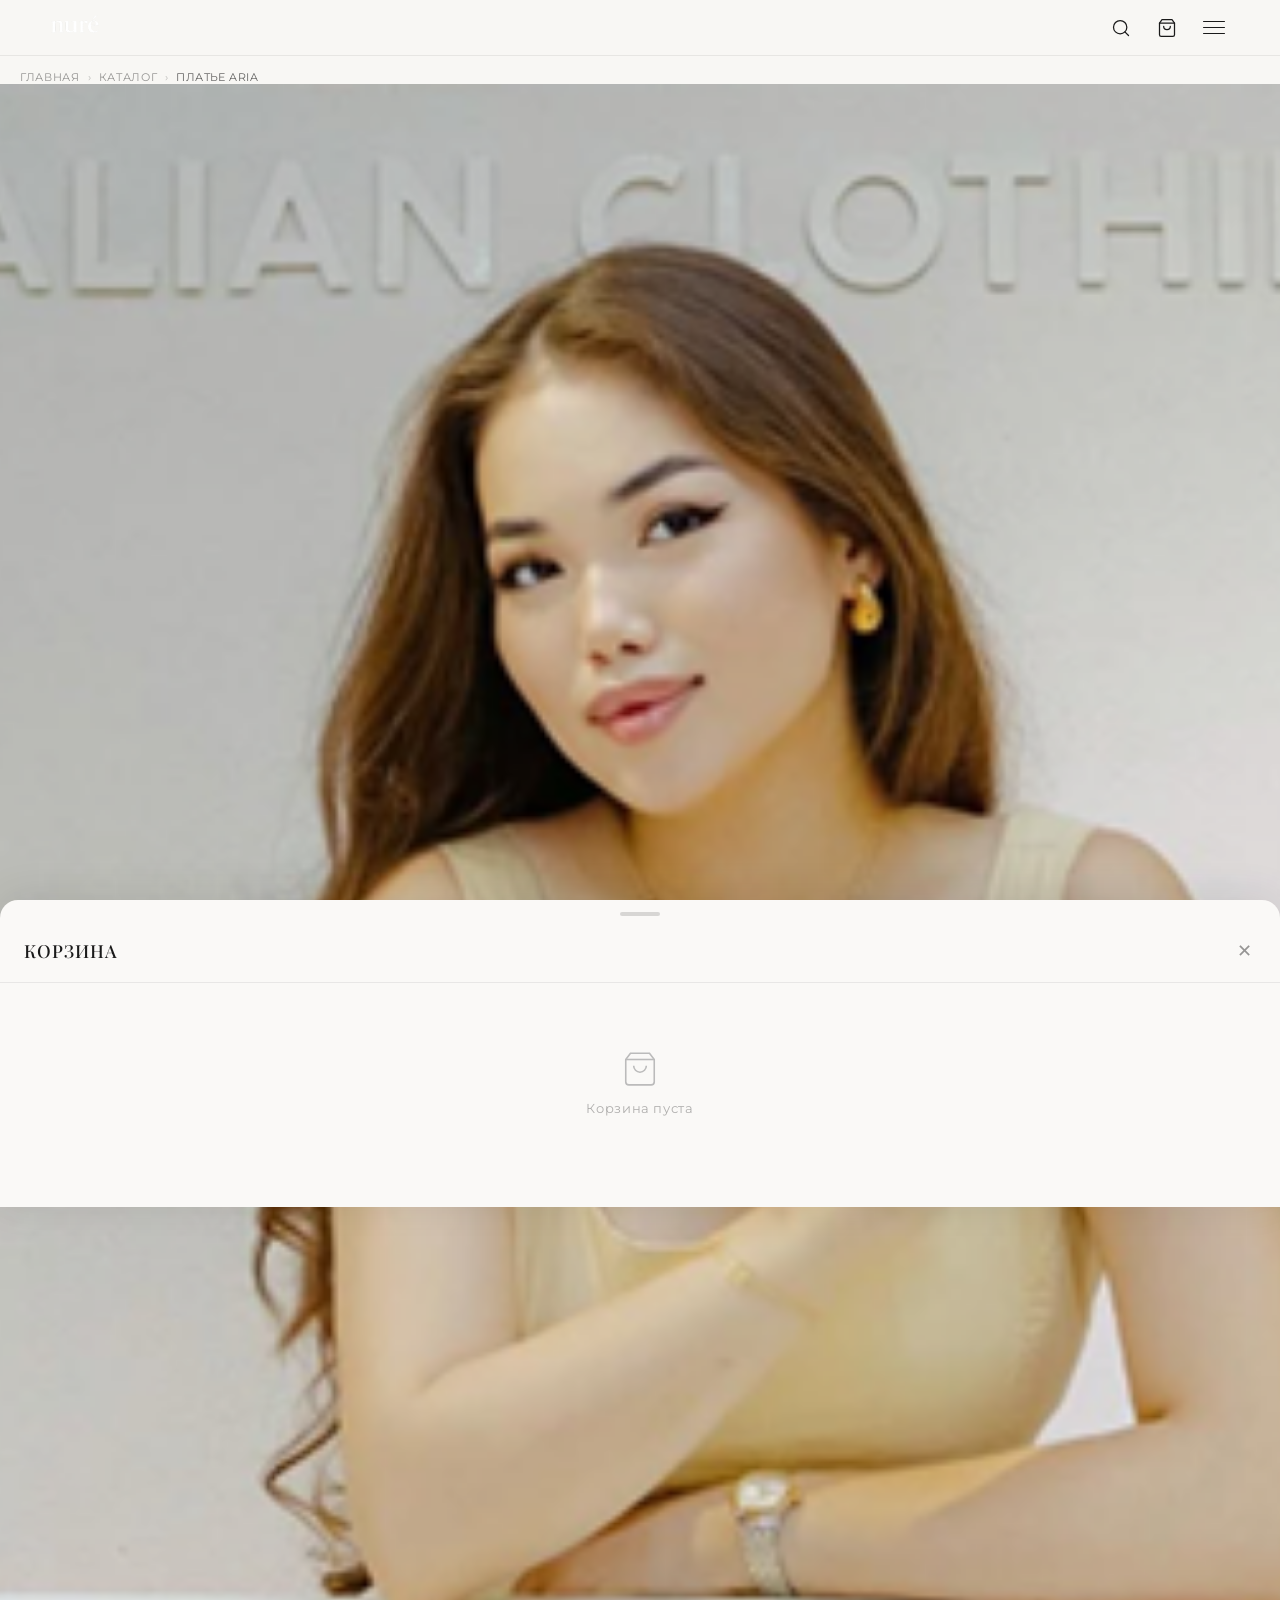
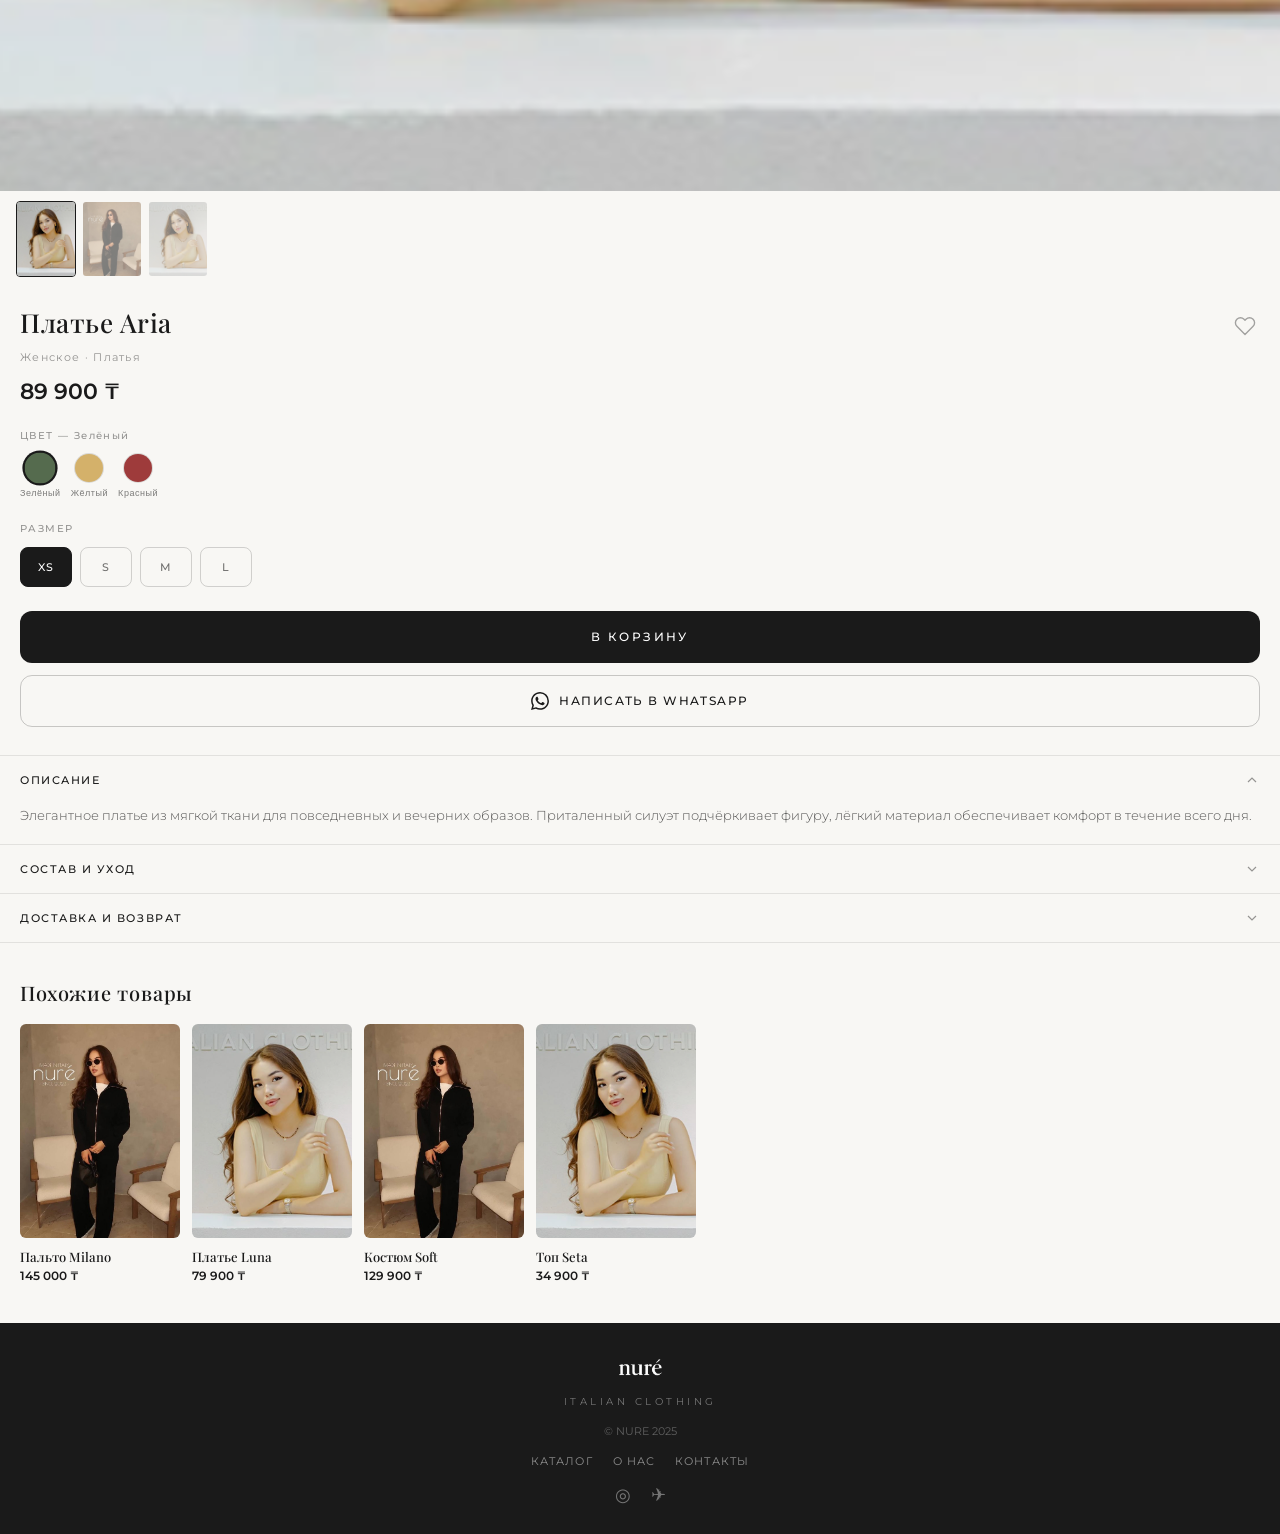
<file: product/aria/index.html>
<!DOCTYPE html>
<html lang="ru">
<head>
    <meta charset="UTF-8">
    <meta name="viewport" content="width=device-width, initial-scale=1.0">
    <title>NURE — Платье Aria</title>
    <link rel="preconnect" href="https://fonts.googleapis.com">
    <link rel="preconnect" href="https://fonts.gstatic.com" crossorigin>
    <link href="https://fonts.googleapis.com/css2?family=Playfair+Display:ital,wght@0,400;0,500;0,600;1,400&family=Montserrat:wght@300;400;500;600&display=swap" rel="stylesheet">
    <style>
* { box-sizing: border-box; margin: 0; padding: 0; }
body { font-family: 'Montserrat', sans-serif; background: #f8f7f4; color: #1a1a1a; overflow-x: hidden; }
a { text-decoration: none; color: inherit; }

/* ─── NAV BACKDROP ─── */
.nav-backdrop { position: fixed; inset: 0; background: rgba(0,0,0,0); z-index: 190; pointer-events: none; transition: background 0.4s cubic-bezier(0.77,0,0.175,1); }
.nav-backdrop.active { background: rgba(0,0,0,0.35); pointer-events: auto; }

/* ─── NAV OVERLAY ─── */
.nav-overlay { position: fixed; top: 0; right: 0; width: 90vw; height: 100vh; background: #f8f7f4; z-index: 200; display: flex; flex-direction: column; transform: translateX(100%); transition: transform 0.4s cubic-bezier(0.77,0,0.175,1); overflow-y: auto; }
.nav-overlay.active { transform: translateX(0); }
.nav-header { display: flex; justify-content: space-between; align-items: center; height: 56px; width: 87%; margin: 0 auto; flex-shrink: 0; border-bottom: 1px solid rgba(0,0,0,0.09); }
.nav-logo { width: 52px; }
.nav-close { background: none; border: none; color: #1a1a1a; font-size: 20px; cursor: pointer; font-family: 'Montserrat', sans-serif; font-weight: 300; line-height: 1; }
.nav-links { display: flex; flex-direction: column; gap: 28px; margin-top: 32px; padding: 0 24px; }
.nav-links a { color: #1a1a1a; text-decoration: none; font-family: 'Playfair Display', serif; font-size: 20px; font-weight: 400; letter-spacing: 0.04em; }
.nav-links a.active { border-bottom: 1.5px solid #1a1a1a; padding-bottom: 2px; display: inline-block; }
.nav-benefits { margin-top: 28px; border-top: 1px solid rgba(0,0,0,0.08); padding: 20px 24px 0; }
.nav-benefits__title { font-family: 'Playfair Display', serif; font-size: 11px; font-weight: 600; letter-spacing: 0.14em; color: rgba(0,0,0,0.35); margin-bottom: 16px; }
.nav-benefit-item { display: flex; gap: 14px; align-items: center; border-bottom: 1px solid rgba(0,0,0,0.06); padding: 14px 0; }
.nav-benefit-item:last-child { border-bottom: none; }
.nav-benefit-icon { font-size: 16px; color: rgba(0,0,0,0.3); min-width: 20px; }
.nav-benefit-name { font-size: 10px; font-weight: 500; letter-spacing: 0.1em; margin-bottom: 3px; color: #1a1a1a; }
.nav-benefit-desc { font-size: 10px; font-weight: 300; color: rgba(0,0,0,0.45); line-height: 1.5; }
.nav-socials { display: flex; flex-direction: column; gap: 16px; margin-top: auto; margin-bottom: 32px; padding: 0 24px; }
.nav-socials a { color: rgba(0,0,0,0.45); text-decoration: none; font-size: 13px; display: flex; align-items: center; gap: 10px; }
.social-icon { font-size: 14px; }

/* ─── HEADER ─── */
.header { position: sticky; top: 0; width: 100%; height: 56px; background: #f8f7f4; border-bottom: 1px solid rgba(0,0,0,0.07); z-index: 100; display: flex; justify-content: center; }
.header-inner { width: 92%; height: 100%; display: flex; justify-content: space-between; align-items: center; }
.header-logo img { height: 22px; width: auto; }
.header-icons { display: flex; align-items: center; gap: 18px; }
.icon-btn { background: none; border: none; cursor: pointer; color: #1a1a1a; padding: 4px; position: relative; display: flex; align-items: center; }
.icon-btn svg { width: 20px; height: 20px; display: block; }
.badge { position: absolute; top: -4px; right: -6px; width: 16px; height: 16px; background: #1a1a1a; color: white; border-radius: 50%; font-size: 8px; font-weight: 600; display: flex; align-items: center; justify-content: center; line-height: 1; }
.burger { background: none; border: none; cursor: pointer; display: flex; flex-direction: column; gap: 4.5px; padding: 4px; }
.burger span { display: block; width: 22px; height: 1.5px; background: #1a1a1a; border-radius: 2px; }

/* ─── BREADCRUMB ─── */
.breadcrumb { padding: 14px 20px 0; display: flex; align-items: center; gap: 8px; }
.breadcrumb a { font-size: 11px; color: rgba(0,0,0,0.4); letter-spacing: 0.06em; }
.breadcrumb span { font-size: 11px; color: rgba(0,0,0,0.25); }
.breadcrumb p { font-size: 11px; color: rgba(0,0,0,0.6); letter-spacing: 0.04em; }

/* ─── ГАЛЕРЕЯ ─── */
.gallery { position: relative; overflow: hidden; background: #ede9e3; }
.gallery__main { width: 100%; aspect-ratio: 3/4; object-fit: cover; display: block; transition: opacity 0.3s; }
.gallery__thumbs { display: flex; gap: 6px; padding: 10px 16px; overflow-x: auto; scrollbar-width: none; }
.gallery__thumbs::-webkit-scrollbar { display: none; }
.gallery__thumb { width: 60px; height: 76px; object-fit: cover; border-radius: 4px; cursor: pointer; opacity: 0.5; transition: opacity 0.2s; flex-shrink: 0; border: 1.5px solid transparent; }
.gallery__thumb.active { opacity: 1; border-color: #1a1a1a; }

/* ─── PRODUCT INFO ─── */
.product-info { padding: 20px 20px 0; }
.product-info__top { display: flex; justify-content: space-between; align-items: flex-start; margin-bottom: 6px; }
.product-info__name { font-family: 'Playfair Display', serif; font-size: 26px; font-weight: 500; letter-spacing: 0.02em; line-height: 1.2; color: #1a1a1a; }
.wish-toggle { background: none; border: none; cursor: pointer; padding: 4px; color: rgba(0,0,0,0.35); flex-shrink: 0; margin-top: 4px; }
.wish-toggle svg { width: 22px; height: 22px; }
.wish-toggle.active svg { fill: #1a1a1a; stroke: #1a1a1a; }
.product-info__cat { font-size: 11px; font-weight: 400; color: rgba(0,0,0,0.4); letter-spacing: 0.12em; margin-bottom: 14px; }
.product-info__price { font-size: 22px; font-weight: 600; color: #1a1a1a; margin-bottom: 24px; }

/* ─── ЦВЕТА ─── */
.section-label { font-size: 10px; font-weight: 500; letter-spacing: 0.14em; color: rgba(0,0,0,0.4); margin-bottom: 12px; }
.color-section { margin-bottom: 24px; }
.color-row { display: flex; gap: 10px; }
.color-btn { display: flex; flex-direction: column; align-items: center; gap: 6px; cursor: pointer; background: none; border: none; padding: 0; }
.color-circle { width: 28px; height: 28px; border-radius: 50%; border: 2px solid transparent; box-shadow: 0 0 0 1px rgba(0,0,0,0.12); transition: box-shadow 0.2s, transform 0.2s; }
.color-btn.active .color-circle { box-shadow: 0 0 0 2px #1a1a1a; transform: scale(1.1); }
.color-btn span { font-size: 9px; letter-spacing: 0.06em; color: rgba(0,0,0,0.5); }

/* ─── РАЗМЕРЫ ─── */
.size-section { margin-bottom: 24px; }
.size-row { display: flex; gap: 8px; flex-wrap: wrap; }
.size-btn { height: 40px; min-width: 52px; border: 1.5px solid rgba(0,0,0,0.16); background: none; color: rgba(0,0,0,0.55); font-family: 'Montserrat', sans-serif; font-size: 11px; font-weight: 500; letter-spacing: 0.08em; border-radius: 8px; cursor: pointer; padding: 0 14px; transition: all 0.15s; }
.size-btn.active { background: #1a1a1a; color: white; border-color: #1a1a1a; }
.size-btn:disabled { opacity: 0.3; cursor: not-allowed; }

/* ─── КНОПКИ ДЕЙСТВИЙ ─── */
.action-buttons { display: flex; flex-direction: column; gap: 12px; margin-bottom: 28px; }
.btn-cart { width: 100%; height: 52px; background: #1a1a1a; color: white; border: none; border-radius: 12px; font-family: 'Montserrat', sans-serif; font-size: 12px; font-weight: 500; letter-spacing: 0.2em; cursor: pointer; transition: background 0.2s; }
.btn-cart:active { background: #333; }
.btn-whatsapp { width: 100%; height: 52px; background: none; color: #1a1a1a; border: 1.5px solid rgba(0,0,0,0.2); border-radius: 12px; font-family: 'Montserrat', sans-serif; font-size: 12px; font-weight: 500; letter-spacing: 0.12em; cursor: pointer; display: flex; align-items: center; justify-content: center; gap: 10px; }
.btn-whatsapp svg { width: 18px; height: 18px; }

/* ─── АККОРДЕОН ─── */
.accordion { border-top: 1px solid rgba(0,0,0,0.09); margin: 0 -20px; }
.accordion-item { border-bottom: 1px solid rgba(0,0,0,0.09); }
.accordion-head { display: flex; justify-content: space-between; align-items: center; padding: 16px 20px; cursor: pointer; }
.accordion-head p { font-size: 11px; font-weight: 500; letter-spacing: 0.14em; color: #1a1a1a; }
.accordion-head svg { width: 16px; height: 16px; color: rgba(0,0,0,0.4); transition: transform 0.3s; flex-shrink: 0; }
.accordion-item.open .accordion-head svg { transform: rotate(180deg); }
.accordion-body { max-height: 0; overflow: hidden; transition: max-height 0.35s ease; }
.accordion-item.open .accordion-body { max-height: 300px; }
.accordion-body p { padding: 0 20px 18px; font-size: 13px; font-weight: 300; color: rgba(0,0,0,0.65); line-height: 1.75; }

/* ─── ПОХОЖИЕ ТОВАРЫ ─── */
.related { padding: 36px 0 40px; }
.related__title { font-family: 'Playfair Display', serif; font-size: 20px; font-weight: 500; letter-spacing: 0.04em; color: #1a1a1a; padding: 0 20px; margin-bottom: 18px; }
.related-scroll { overflow-x: auto; scrollbar-width: none; padding: 0 20px; }
.related-scroll::-webkit-scrollbar { display: none; }
.related-track { display: flex; gap: 12px; width: max-content; }
.related-card { width: 160px; flex-shrink: 0; cursor: pointer; }
.related-card__img { width: 100%; aspect-ratio: 3/4; object-fit: cover; border-radius: 6px; background: #ede9e3; display: block; margin-bottom: 10px; }
.related-card__name { font-family: 'Playfair Display', serif; font-size: 13px; font-weight: 500; color: #1a1a1a; margin-bottom: 3px; }
.related-card__price { font-size: 12px; font-weight: 600; color: #1a1a1a; }

/* ─── ДРАВЕР КОРЗИНА ─── */
.cart-backdrop { position: fixed; inset: 0; background: rgba(0,0,0,0); z-index: 190; pointer-events: none; transition: background 0.3s; }
.cart-backdrop.active { background: rgba(0,0,0,0.35); pointer-events: auto; }
.cart-drawer { position: fixed; bottom: 0; left: 0; right: 0; background: #faf9f7; z-index: 200; border-radius: 18px 18px 0 0; transform: translateY(100%); transition: transform 0.4s cubic-bezier(0.77,0,0.175,1); max-height: 85vh; display: flex; flex-direction: column; box-shadow: 0 -4px 40px rgba(0,0,0,0.09); }
.cart-drawer::before { content: ''; display: block; width: 40px; height: 4px; background: rgba(0,0,0,0.14); border-radius: 2px; margin: 12px auto 0; flex-shrink: 0; }
.cart-drawer.open { transform: translateY(0); }
.cart-drawer__header { display: flex; justify-content: space-between; align-items: center; padding: 20px 24px 16px; border-bottom: 1px solid rgba(0,0,0,0.07); flex-shrink: 0; }
.cart-drawer__title { font-family: 'Playfair Display', serif; font-size: 18px; font-weight: 500; letter-spacing: 0.06em; color: #1a1a1a; }
.cart-drawer__close { background: none; border: none; color: rgba(0,0,0,0.4); font-size: 18px; cursor: pointer; padding: 4px; }
.cart-drawer__body { flex: 1; overflow-y: auto; }
.cart-drawer__footer { padding: 16px 24px 32px; border-top: 1px solid rgba(0,0,0,0.07); flex-shrink: 0; }
.cart-total { display: flex; justify-content: space-between; align-items: center; margin-bottom: 16px; font-size: 13px; font-weight: 500; letter-spacing: 0.1em; color: #1a1a1a; }
.cart-checkout-btn { width: 100%; height: 52px; background: #1a1a1a; color: white; border: none; border-radius: 12px; font-family: 'Montserrat', sans-serif; font-size: 12px; font-weight: 500; letter-spacing: 0.2em; cursor: pointer; }
.cart-empty { display: flex; flex-direction: column; align-items: center; justify-content: center; gap: 12px; min-height: 200px; color: rgba(0,0,0,0.3); font-size: 13px; letter-spacing: 0.05em; }
.cart-items { padding: 0 24px 24px; }
.cart-item { display: flex; justify-content: space-between; align-items: center; padding: 14px 0; border-bottom: 1px solid rgba(0,0,0,0.07); }
.cart-item__info { flex: 1; }
.cart-item__name { font-family: 'Playfair Display', serif; font-size: 14px; font-weight: 500; color: #1a1a1a; margin-bottom: 4px; }
.cart-item__size { font-size: 11px; color: rgba(0,0,0,0.4); margin-bottom: 6px; }
.cart-item__price { font-size: 13px; font-weight: 600; color: #1a1a1a; }
.cart-item__controls { display: flex; align-items: center; gap: 8px; }
.qty-btn { width: 28px; height: 28px; border: 1px solid rgba(0,0,0,0.2); background: none; color: #1a1a1a; border-radius: 50%; cursor: pointer; font-size: 16px; display: flex; align-items: center; justify-content: center; }
.qty-val { font-size: 14px; font-weight: 500; color: #1a1a1a; min-width: 20px; text-align: center; }
.remove-btn { background: none; border: none; color: rgba(0,0,0,0.3); font-size: 14px; cursor: pointer; margin-left: 4px; }

/* ─── TOAST ─── */
.toast { position: fixed; bottom: 32px; left: 50%; transform: translateX(-50%) translateY(20px); background: #1a1a1a; color: white; padding: 12px 22px; border-radius: 30px; font-size: 12px; font-weight: 500; letter-spacing: 0.06em; opacity: 0; transition: opacity 0.3s, transform 0.3s; pointer-events: none; z-index: 999; white-space: nowrap; }
.toast.visible { opacity: 1; transform: translateX(-50%) translateY(0); }

/* ─── FOOTER ─── */
.footer { padding: 36px 20px 28px; background: #1a1a1a; display: flex; flex-direction: column; align-items: center; gap: 16px; text-align: center; margin-top: 0; }
.footer-logo { height: 20px; width: auto; filter: brightness(0) invert(1); }
.footer-sub { font-size: 10px; letter-spacing: 0.35em; color: rgba(255,255,255,0.4); }
.footer-copy { font-size: 11px; color: rgba(255,255,255,0.3); }
.footer-nav { display: flex; flex-wrap: wrap; justify-content: center; gap: 12px 20px; }
.footer-nav a { color: rgba(255,255,255,0.5); font-size: 11px; letter-spacing: 0.1em; }
.footer-socials { display: flex; gap: 20px; }
.footer-socials a { color: rgba(255,255,255,0.4); font-size: 18px; }
    </style>
</head>
<body>

<!-- ─── NAV BACKDROP ─── -->
<div class="nav-backdrop" id="navBackdrop"></div>

<!-- ─── NAV OVERLAY ─── -->
<div class="nav-overlay" id="navOverlay">
    <div class="nav-header">
        <img class="nav-logo" src="../../img/logo.png" alt="nuré">
        <button class="nav-close" id="navClose">✕</button>
    </div>
    <nav class="nav-links">
        <a href="../../index.html">ГЛАВНАЯ</a>
        <a href="../../catalog/index.html" class="active">КАТАЛОГ</a>
        <a href="#">НОВИНКИ</a>
        <a href="#">О НАС</a>
        <a href="#">КОНТАКТЫ</a>
    </nav>
    <div class="nav-benefits">
        <p class="nav-benefits__title">НАШИ ПРЕИМУЩЕСТВА</p>
        <div class="nav-benefit-item"><div class="nav-benefit-icon">◈</div><div><p class="nav-benefit-name">ПРЕМИУМ КАЧЕСТВО</p><p class="nav-benefit-desc">Используем лучшие материалы и фурнитуру</p></div></div>
        <div class="nav-benefit-item"><div class="nav-benefit-icon">⊞</div><div><p class="nav-benefit-name">ИТАЛЬЯНСКИЕ ТКАНИ</p><p class="nav-benefit-desc">Только проверенные поставщики из Италии</p></div></div>
        <div class="nav-benefit-item"><div class="nav-benefit-icon">⊡</div><div><p class="nav-benefit-name">БЫСТРАЯ ДОСТАВКА</p><p class="nav-benefit-desc">Доставка по Казахстану от 1 до 3 дней</p></div></div>
        <div class="nav-benefit-item"><div class="nav-benefit-icon">◇</div><div><p class="nav-benefit-name">ЛЕГКИЙ ВОЗВРАТ</p><p class="nav-benefit-desc">Возврат в течение 14 дней без лишних вопросов</p></div></div>
    </div>
    <div class="nav-socials">
        <a href="#"><span class="social-icon">◎</span> Instagram</a>
        <a href="#"><span class="social-icon">✈</span> Telegram</a>
    </div>
</div>

<!-- ─── КОРЗИНА ─── -->
<div class="cart-backdrop" id="cartBackdrop"></div>
<div class="cart-drawer" id="cartDrawer">
    <div class="cart-drawer__header">
        <p class="cart-drawer__title">КОРЗИНА</p>
        <button class="cart-drawer__close" id="cartClose">✕</button>
    </div>
    <div class="cart-drawer__body" id="cartBody">
        <div class="cart-empty" id="cartEmpty">
            <svg width="38" height="38" viewBox="0 0 24 24" fill="none" stroke="#bbb" stroke-width="1"><path d="M6 2L3 6v14a2 2 0 0 0 2 2h14a2 2 0 0 0 2-2V6l-3-4z"/><line x1="3" y1="6" x2="21" y2="6"/><path d="M16 10a4 4 0 0 1-8 0"/></svg>
            <p>Корзина пуста</p>
        </div>
        <div class="cart-items" id="cartItems"></div>
    </div>
    <div class="cart-drawer__footer" id="cartFooter" style="display:none">
        <div class="cart-total"><span>ИТОГО</span><span id="cartTotal">0 ₸</span></div>
        <button class="cart-checkout-btn">ОФОРМИТЬ ЗАКАЗ →</button>
    </div>
</div>

<div class="toast" id="toast"></div>

<!-- ─── HEADER ─── -->
<header class="header">
    <div class="header-inner">
        <a href="../../index.html" class="header-logo">
            <img src="../../img/logo.png" alt="nuré">
        </a>
        <div class="header-icons">
            <a href="../../catalog/index.html" class="icon-btn" aria-label="Каталог">
                <svg viewBox="0 0 24 24" fill="none" stroke="currentColor" stroke-width="1.5" stroke-linecap="round" stroke-linejoin="round"><circle cx="11" cy="11" r="8"/><line x1="21" y1="21" x2="16.65" y2="16.65"/></svg>
            </a>
            <button class="icon-btn cart-icon-btn" id="cartBtn" aria-label="Корзина">
                <svg viewBox="0 0 24 24" fill="none" stroke="currentColor" stroke-width="1.5" stroke-linecap="round" stroke-linejoin="round"><path d="M6 2L3 6v14a2 2 0 0 0 2 2h14a2 2 0 0 0 2-2V6l-3-4z"/><line x1="3" y1="6" x2="21" y2="6"/><path d="M16 10a4 4 0 0 1-8 0"/></svg>
                <span class="badge" id="cartBadge" style="display:none">0</span>
            </button>
            <button class="burger" id="burgerBtn"><span></span><span></span><span></span></button>
        </div>
    </div>
</header>

<!-- ─── BREADCRUMB ─── -->
<nav class="breadcrumb">
    <a href="../../index.html">ГЛАВНАЯ</a>
    <span>›</span>
    <a href="../../catalog/index.html">КАТАЛОГ</a>
    <span>›</span>
    <p>ПЛАТЬЕ ARIA</p>
</nav>

<!-- ─── ГАЛЕРЕЯ ─── -->
<div class="gallery">
    <img class="gallery__main" id="mainImg" src="../../img/img 1.png" alt="Платье Aria">
</div>
<div class="gallery__thumbs" id="thumbs"></div>

<!-- ─── ИНФОРМАЦИЯ О ТОВАРЕ ─── -->
<div class="product-info">
    <div class="product-info__top">
        <h1 class="product-info__name">Платье Aria</h1>
        <button class="wish-toggle" id="wishToggle" aria-label="В избранное">
            <svg viewBox="0 0 24 24" fill="none" stroke="currentColor" stroke-width="1.5" stroke-linecap="round" stroke-linejoin="round"><path d="M20.84 4.61a5.5 5.5 0 0 0-7.78 0L12 5.67l-1.06-1.06a5.5 5.5 0 0 0-7.78 7.78l1.06 1.06L12 21.23l7.78-7.78 1.06-1.06a5.5 5.5 0 0 0 0-7.78z"/></svg>
        </button>
    </div>
    <p class="product-info__cat">Женское · Платья</p>
    <p class="product-info__price" id="productPrice">89 900 ₸</p>

    <!-- ЦВЕТА -->
    <div class="color-section">
        <p class="section-label">ЦВЕТ — <span id="colorName">Зелёный</span></p>
        <div class="color-row" id="colorRow"></div>
    </div>

    <!-- РАЗМЕРЫ -->
    <div class="size-section">
        <p class="section-label">РАЗМЕР</p>
        <div class="size-row" id="sizeRow"></div>
    </div>

    <!-- КНОПКИ -->
    <div class="action-buttons">
        <button class="btn-cart" id="addToCartBtn">В КОРЗИНУ</button>
        <a href="https://wa.me/77001234567?text=Хочу%20заказать%20Платье%20Aria" class="btn-whatsapp" target="_blank">
            <svg viewBox="0 0 24 24" fill="currentColor"><path d="M17.472 14.382c-.297-.149-1.758-.867-2.03-.967-.273-.099-.471-.148-.67.15-.197.297-.767.966-.94 1.164-.173.199-.347.223-.644.075-.297-.15-1.255-.463-2.39-1.475-.883-.788-1.48-1.761-1.653-2.059-.173-.297-.018-.458.13-.606.134-.133.298-.347.446-.52.149-.174.198-.298.298-.497.099-.198.05-.371-.025-.52-.075-.149-.669-1.612-.916-2.207-.242-.579-.487-.5-.669-.51-.173-.008-.371-.01-.57-.01-.198 0-.52.074-.792.372-.272.297-1.04 1.016-1.04 2.479 0 1.462 1.065 2.875 1.213 3.074.149.198 2.096 3.2 5.077 4.487.709.306 1.262.489 1.694.625.712.227 1.36.195 1.871.118.571-.085 1.758-.719 2.006-1.413.248-.694.248-1.289.173-1.413-.074-.124-.272-.198-.57-.347m-5.421 7.403h-.004a9.87 9.87 0 01-5.031-1.378l-.361-.214-3.741.982.998-3.648-.235-.374a9.86 9.86 0 01-1.51-5.26c.001-5.45 4.436-9.884 9.888-9.884 2.64 0 5.122 1.03 6.988 2.898a9.825 9.825 0 012.893 6.994c-.003 5.45-4.437 9.884-9.885 9.884m8.413-18.297A11.815 11.815 0 0012.05 0C5.495 0 .16 5.335.157 11.892c0 2.096.547 4.142 1.588 5.945L.057 24l6.305-1.654a11.882 11.882 0 005.683 1.448h.005c6.554 0 11.89-5.335 11.893-11.893a11.821 11.821 0 00-3.48-8.413z"/></svg>
            НАПИСАТЬ В WHATSAPP
        </a>
    </div>

    <!-- АККОРДЕОН -->
    <div class="accordion">
        <div class="accordion-item open">
            <div class="accordion-head">
                <p>ОПИСАНИЕ</p>
                <svg viewBox="0 0 24 24" fill="none" stroke="currentColor" stroke-width="1.8"><polyline points="6 9 12 15 18 9"/></svg>
            </div>
            <div class="accordion-body">
                <p>Элегантное платье из мягкой ткани для повседневных и вечерних образов. Приталенный силуэт подчёркивает фигуру, лёгкий материал обеспечивает комфорт в течение всего дня.</p>
            </div>
        </div>
        <div class="accordion-item">
            <div class="accordion-head">
                <p>СОСТАВ И УХОД</p>
                <svg viewBox="0 0 24 24" fill="none" stroke="currentColor" stroke-width="1.8"><polyline points="6 9 12 15 18 9"/></svg>
            </div>
            <div class="accordion-body">
                <p>95% полиэстер, 5% эластан. Стирка при 30°C, не отжимать, сушить в расправленном виде, не отбеливать.</p>
            </div>
        </div>
        <div class="accordion-item">
            <div class="accordion-head">
                <p>ДОСТАВКА И ВОЗВРАТ</p>
                <svg viewBox="0 0 24 24" fill="none" stroke="currentColor" stroke-width="1.8"><polyline points="6 9 12 15 18 9"/></svg>
            </div>
            <div class="accordion-body">
                <p>Доставка по Казахстану 1–3 дня. Возврат в течение 14 дней при сохранении товарного вида и этикеток.</p>
            </div>
        </div>
    </div>
</div>

<!-- ─── ПОХОЖИЕ ТОВАРЫ ─── -->
<section class="related">
    <p class="related__title">Похожие товары</p>
    <div class="related-scroll">
        <div class="related-track">
            <a href="../milano/index.html" class="related-card">
                <img class="related-card__img" src="../../img/img 2.png" alt="Пальто Milano">
                <p class="related-card__name">Пальто Milano</p>
                <p class="related-card__price">145 000 ₸</p>
            </a>
            <a href="../luna/index.html" class="related-card">
                <img class="related-card__img" src="../../img/img 1.png" alt="Платье Luna">
                <p class="related-card__name">Платье Luna</p>
                <p class="related-card__price">79 900 ₸</p>
            </a>
            <a href="../soft/index.html" class="related-card">
                <img class="related-card__img" src="../../img/img 2.png" alt="Костюм Soft">
                <p class="related-card__name">Костюм Soft</p>
                <p class="related-card__price">129 900 ₸</p>
            </a>
            <a href="../../catalog/index.html" class="related-card">
                <img class="related-card__img" src="../../img/img 1.png" alt="Топ Seta">
                <p class="related-card__name">Топ Seta</p>
                <p class="related-card__price">34 900 ₸</p>
            </a>
        </div>
    </div>
</section>

<!-- ─── FOOTER ─── -->
<footer class="footer">
    <img class="footer-logo" src="../../img/logo.png" alt="nuré">
    <p class="footer-sub">ITALIAN CLOTHING</p>
    <p class="footer-copy">© NURE 2025</p>
    <nav class="footer-nav">
        <a href="../../catalog/index.html">КАТАЛОГ</a>
        <a href="#">О НАС</a>
        <a href="#">КОНТАКТЫ</a>
    </nav>
    <div class="footer-socials"><a href="#">◎</a><a href="#">✈</a></div>
</footer>

<script>
// ─── ДАННЫЕ ТОВАРА ───
const PRODUCT = {
    id: 1,
    name: 'ПЛАТЬЕ ARIA',
    price: 89900,
    sizes: ['XS', 'S', 'M', 'L'],
    variants: [
        { color: 'Зелёный',  code: '#556B4E', images: ['../../img/img 1.png', '../../img/img 2.png', '../../img/img 1.png'] },
        { color: 'Жёлтый',   code: '#D4B16A', images: ['../../img/img 2.png', '../../img/img 1.png', '../../img/img 2.png'] },
        { color: 'Красный',  code: '#9E3B3B', images: ['../../img/img 1.png', '../../img/img 2.png', '../../img/img 1.png'] },
    ]
};

let selectedVariant = PRODUCT.variants[0];
let selectedSize = null;

// ─── РЕНДЕР ЦВЕТОВ ───
const colorRow = document.getElementById('colorRow');
PRODUCT.variants.forEach((v, i) => {
    const btn = document.createElement('button');
    btn.className = 'color-btn' + (i === 0 ? ' active' : '');
    btn.innerHTML = `<div class="color-circle" style="background:${v.code}"></div><span>${v.color}</span>`;
    btn.addEventListener('click', () => {
        document.querySelectorAll('.color-btn').forEach(b => b.classList.remove('active'));
        btn.classList.add('active');
        selectedVariant = v;
        document.getElementById('colorName').textContent = v.color;
        renderGallery();
    });
    colorRow.appendChild(btn);
});

// ─── РЕНДЕР ГАЛЕРЕИ ───
function renderGallery() {
    const main = document.getElementById('mainImg');
    const thumbsEl = document.getElementById('thumbs');
    main.src = selectedVariant.images[0];
    thumbsEl.innerHTML = selectedVariant.images.map((img, i) => `
        <img class="gallery__thumb ${i === 0 ? 'active' : ''}" src="${img}" alt="фото ${i+1}"
             onclick="selectThumb(this, '${img}')">
    `).join('');
}
function selectThumb(el, src) {
    document.querySelectorAll('.gallery__thumb').forEach(t => t.classList.remove('active'));
    el.classList.add('active');
    const main = document.getElementById('mainImg');
    main.style.opacity = '0';
    setTimeout(() => { main.src = src; main.style.opacity = '1'; }, 200);
}
renderGallery();

// ─── РЕНДЕР РАЗМЕРОВ ───
const sizeRow = document.getElementById('sizeRow');
PRODUCT.sizes.forEach((s, i) => {
    const btn = document.createElement('button');
    btn.className = 'size-btn' + (i === 0 ? ' active' : '');
    btn.textContent = s;
    btn.addEventListener('click', () => {
        document.querySelectorAll('.size-btn').forEach(b => b.classList.remove('active'));
        btn.classList.add('active');
        selectedSize = s;
    });
    sizeRow.appendChild(btn);
});
selectedSize = PRODUCT.sizes[0];

// ─── КОРЗИНА ───
let cart = JSON.parse(localStorage.getItem('nure_cart') || '[]');
function saveCart() { localStorage.setItem('nure_cart', JSON.stringify(cart)); }
function formatPrice(p) { return p.toString().replace(/\B(?=(\d{3})+(?!\d))/g, ' '); }
function updateBadge() {
    const total = cart.reduce((s, i) => s + i.qty, 0);
    const cb = document.getElementById('cartBadge');
    cb.textContent = total; cb.style.display = total > 0 ? 'flex' : 'none';
}
function renderCart() {
    const body = document.getElementById('cartItems');
    const empty = document.getElementById('cartEmpty');
    const footer = document.getElementById('cartFooter');
    if (cart.length === 0) { empty.style.display = 'flex'; body.innerHTML = ''; footer.style.display = 'none'; return; }
    empty.style.display = 'none'; footer.style.display = 'block';
    body.innerHTML = cart.map(item => `
        <div class="cart-item">
            <div class="cart-item__info">
                <p class="cart-item__name">${item.name}</p>
                <p class="cart-item__size">Размер: ${item.size}</p>
                <p class="cart-item__price">${formatPrice(item.price)} ₸</p>
            </div>
            <div class="cart-item__controls">
                <button class="qty-btn" onclick="changeQty(${item.id},'${item.size}',-1)">−</button>
                <span class="qty-val">${item.qty}</span>
                <button class="qty-btn" onclick="changeQty(${item.id},'${item.size}',1)">+</button>
                <button class="remove-btn" onclick="removeItem(${item.id},'${item.size}')">✕</button>
            </div>
        </div>
    `).join('');
    document.getElementById('cartTotal').textContent = formatPrice(cart.reduce((s, i) => s + i.price * i.qty, 0)) + ' ₸';
}
function changeQty(id, size, delta) {
    const idx = cart.findIndex(i => i.id === id && i.size === size);
    if (idx === -1) return;
    cart[idx].qty += delta;
    if (cart[idx].qty <= 0) cart.splice(idx, 1);
    saveCart(); renderCart(); updateBadge();
}
function removeItem(id, size) {
    cart = cart.filter(i => !(i.id === id && i.size === size));
    saveCart(); renderCart(); updateBadge();
}

document.getElementById('addToCartBtn').addEventListener('click', () => {
    if (!selectedSize) { showToast('Выберите размер'); return; }
    const existing = cart.find(i => i.id === PRODUCT.id && i.size === selectedSize);
    if (existing) { existing.qty++; } else { cart.push({ id: PRODUCT.id, name: PRODUCT.name, price: PRODUCT.price, size: selectedSize, qty: 1 }); }
    saveCart(); updateBadge();
    showToast(PRODUCT.name + ' добавлен в корзину');
});

// ─── КОРЗИНА ДРАВЕР ───
const cartDrawer = document.getElementById('cartDrawer');
const cartBackdrop = document.getElementById('cartBackdrop');
document.getElementById('cartBtn').addEventListener('click', () => { cartDrawer.classList.add('open'); cartBackdrop.classList.add('active'); document.body.style.overflow = 'hidden'; renderCart(); });
document.getElementById('cartClose').addEventListener('click', () => { cartDrawer.classList.remove('open'); cartBackdrop.classList.remove('active'); document.body.style.overflow = ''; });
cartBackdrop.addEventListener('click', () => { cartDrawer.classList.remove('open'); cartBackdrop.classList.remove('active'); document.body.style.overflow = ''; });

// ─── ИЗБРАННОЕ (TOGGLE) ───
let wishlist = JSON.parse(localStorage.getItem('nure_wishlist') || '[]');
const wishToggle = document.getElementById('wishToggle');
if (wishlist.includes(PRODUCT.id)) wishToggle.classList.add('active');
wishToggle.addEventListener('click', () => {
    const idx = wishlist.indexOf(PRODUCT.id);
    if (idx === -1) { wishlist.push(PRODUCT.id); wishToggle.classList.add('active'); showToast('Добавлено в избранное'); }
    else { wishlist.splice(idx, 1); wishToggle.classList.remove('active'); }
    localStorage.setItem('nure_wishlist', JSON.stringify(wishlist));
});

// ─── БУРГЕР ───
const overlay = document.getElementById('navOverlay');
const backdrop = document.getElementById('navBackdrop');
document.getElementById('burgerBtn').addEventListener('click', () => { overlay.classList.add('active'); backdrop.classList.add('active'); document.body.style.overflow = 'hidden'; });
document.getElementById('navClose').addEventListener('click', () => { overlay.classList.remove('active'); backdrop.classList.remove('active'); document.body.style.overflow = ''; });
backdrop.addEventListener('click', () => { overlay.classList.remove('active'); backdrop.classList.remove('active'); document.body.style.overflow = ''; });

// ─── АККОРДЕОН ───
document.querySelectorAll('.accordion-head').forEach(head => {
    head.addEventListener('click', () => {
        const item = head.closest('.accordion-item');
        item.classList.toggle('open');
    });
});

// ─── TOAST ───
let toastTimer;
function showToast(msg) {
    const t = document.getElementById('toast');
    t.textContent = msg; t.classList.add('visible');
    clearTimeout(toastTimer);
    toastTimer = setTimeout(() => t.classList.remove('visible'), 2500);
}

updateBadge();
</script>
</body>
</html>
</file>
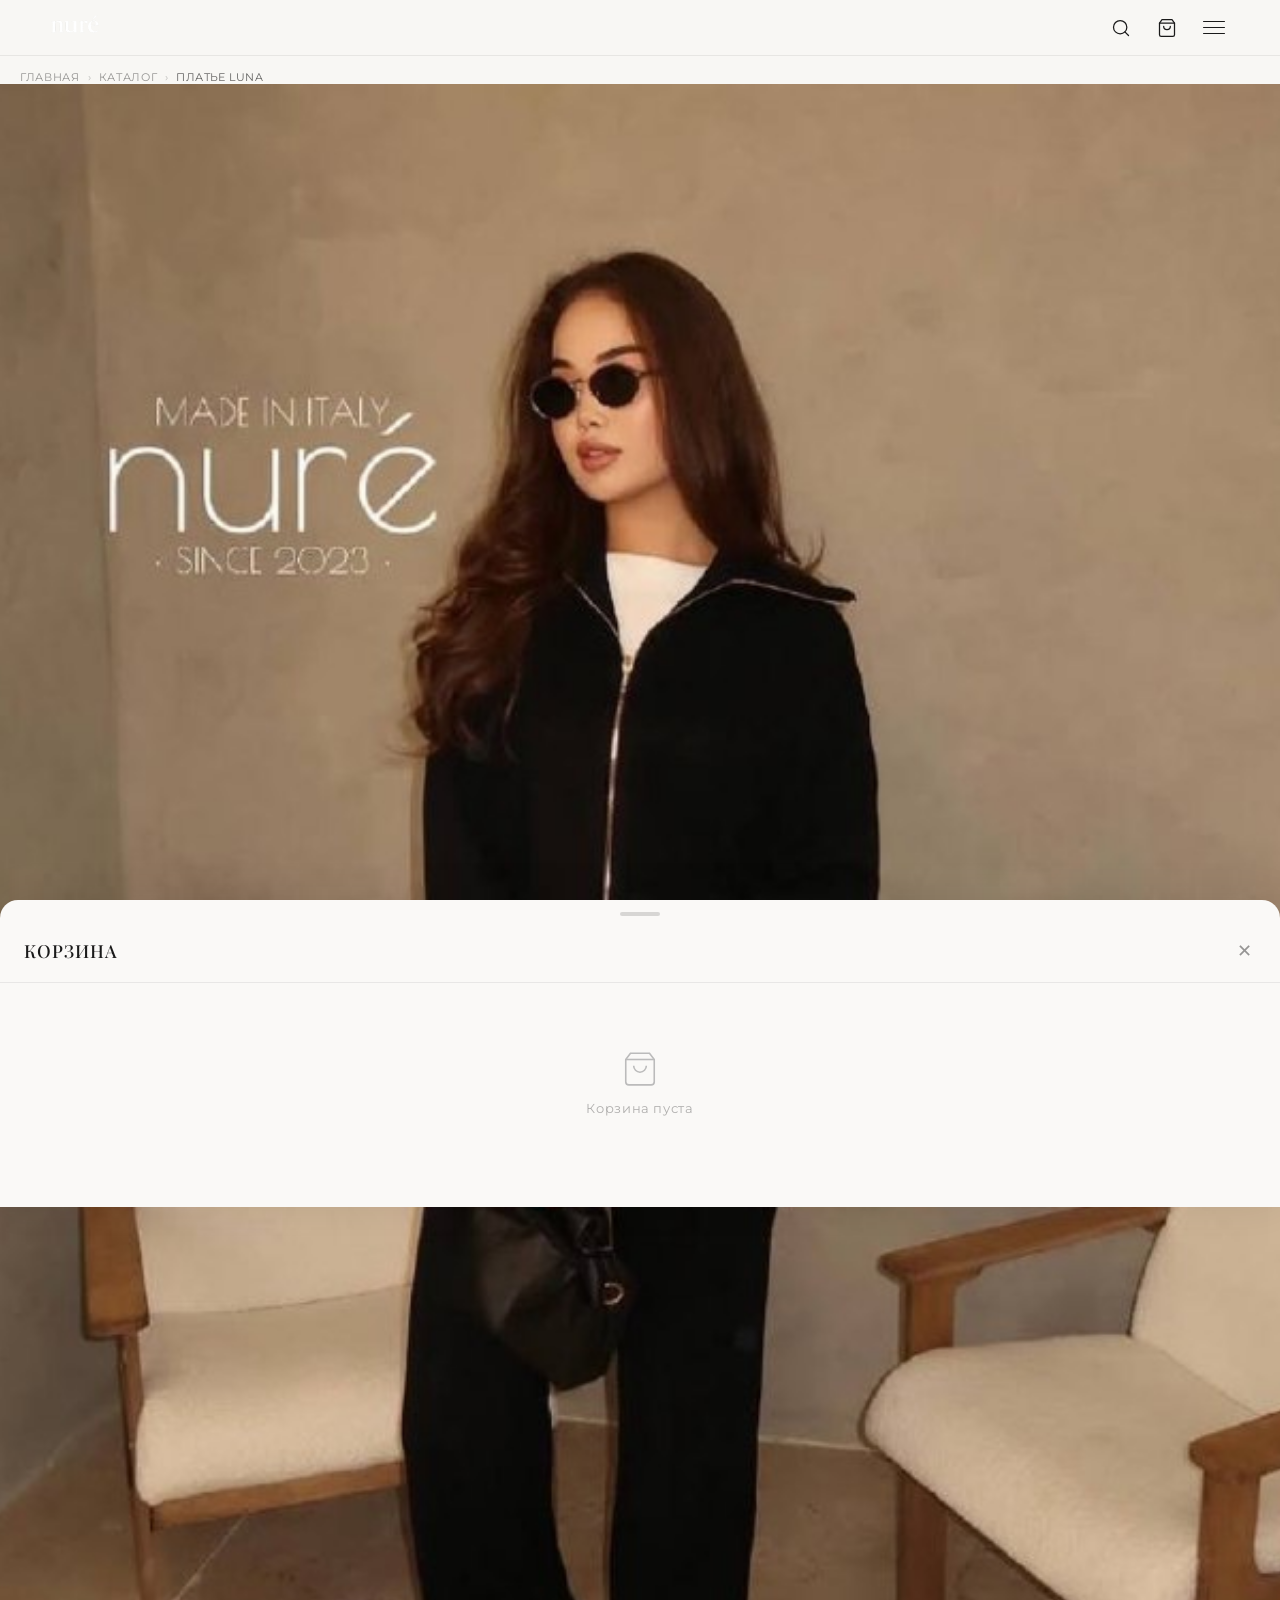
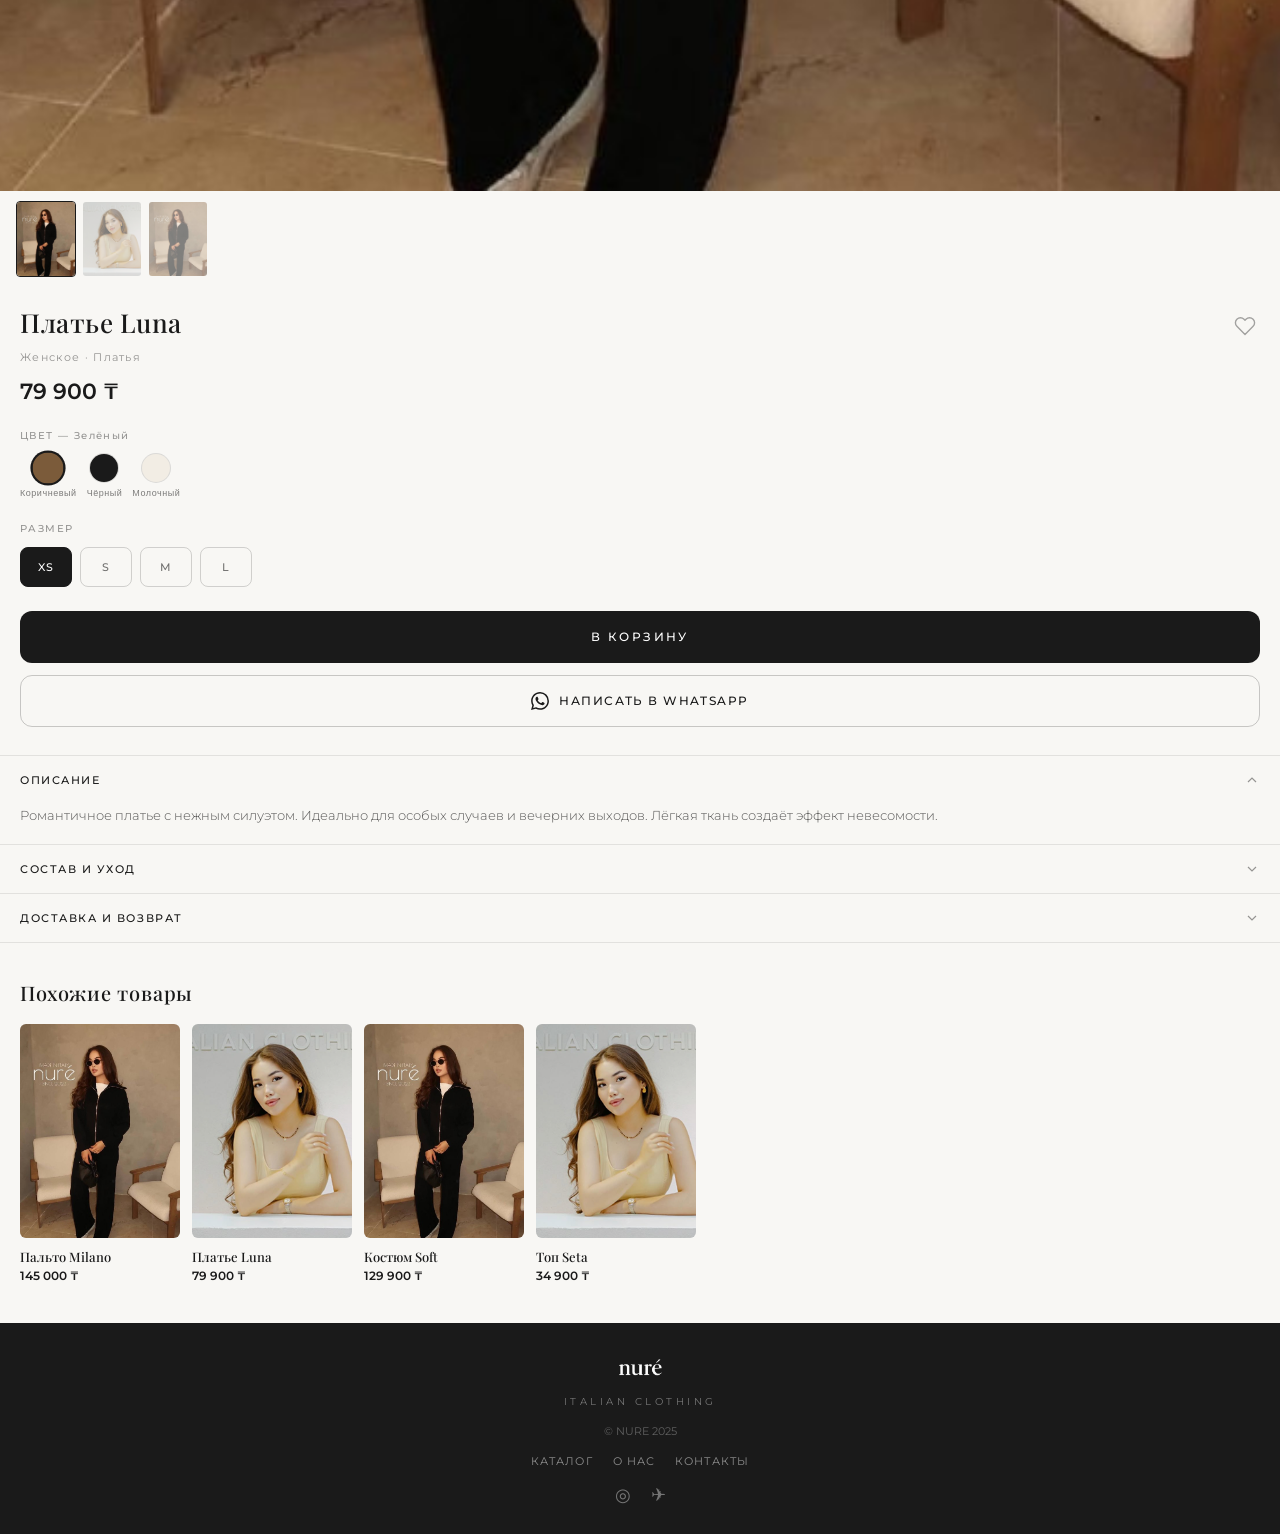
<file: product/luna/index.html>
<!DOCTYPE html>
<html lang="ru">
<head>
    <meta charset="UTF-8">
    <meta name="viewport" content="width=device-width, initial-scale=1.0">
    <title>NURE — Платье Luna</title>
    <link rel="preconnect" href="https://fonts.googleapis.com">
    <link rel="preconnect" href="https://fonts.gstatic.com" crossorigin>
    <link href="https://fonts.googleapis.com/css2?family=Playfair+Display:ital,wght@0,400;0,500;0,600;1,400&family=Montserrat:wght@300;400;500;600&display=swap" rel="stylesheet">
    <style>
* { box-sizing: border-box; margin: 0; padding: 0; }
body { font-family: 'Montserrat', sans-serif; background: #f8f7f4; color: #1a1a1a; overflow-x: hidden; }
a { text-decoration: none; color: inherit; }

/* ─── NAV BACKDROP ─── */
.nav-backdrop { position: fixed; inset: 0; background: rgba(0,0,0,0); z-index: 190; pointer-events: none; transition: background 0.4s cubic-bezier(0.77,0,0.175,1); }
.nav-backdrop.active { background: rgba(0,0,0,0.35); pointer-events: auto; }

/* ─── NAV OVERLAY ─── */
.nav-overlay { position: fixed; top: 0; right: 0; width: 90vw; height: 100vh; background: #f8f7f4; z-index: 200; display: flex; flex-direction: column; transform: translateX(100%); transition: transform 0.4s cubic-bezier(0.77,0,0.175,1); overflow-y: auto; }
.nav-overlay.active { transform: translateX(0); }
.nav-header { display: flex; justify-content: space-between; align-items: center; height: 56px; width: 87%; margin: 0 auto; flex-shrink: 0; border-bottom: 1px solid rgba(0,0,0,0.09); }
.nav-logo { width: 52px; }
.nav-close { background: none; border: none; color: #1a1a1a; font-size: 20px; cursor: pointer; font-family: 'Montserrat', sans-serif; font-weight: 300; line-height: 1; }
.nav-links { display: flex; flex-direction: column; gap: 28px; margin-top: 32px; padding: 0 24px; }
.nav-links a { color: #1a1a1a; text-decoration: none; font-family: 'Playfair Display', serif; font-size: 20px; font-weight: 400; letter-spacing: 0.04em; }
.nav-links a.active { border-bottom: 1.5px solid #1a1a1a; padding-bottom: 2px; display: inline-block; }
.nav-benefits { margin-top: 28px; border-top: 1px solid rgba(0,0,0,0.08); padding: 20px 24px 0; }
.nav-benefits__title { font-family: 'Playfair Display', serif; font-size: 11px; font-weight: 600; letter-spacing: 0.14em; color: rgba(0,0,0,0.35); margin-bottom: 16px; }
.nav-benefit-item { display: flex; gap: 14px; align-items: center; border-bottom: 1px solid rgba(0,0,0,0.06); padding: 14px 0; }
.nav-benefit-item:last-child { border-bottom: none; }
.nav-benefit-icon { font-size: 16px; color: rgba(0,0,0,0.3); min-width: 20px; }
.nav-benefit-name { font-size: 10px; font-weight: 500; letter-spacing: 0.1em; margin-bottom: 3px; color: #1a1a1a; }
.nav-benefit-desc { font-size: 10px; font-weight: 300; color: rgba(0,0,0,0.45); line-height: 1.5; }
.nav-socials { display: flex; flex-direction: column; gap: 16px; margin-top: auto; margin-bottom: 32px; padding: 0 24px; }
.nav-socials a { color: rgba(0,0,0,0.45); text-decoration: none; font-size: 13px; display: flex; align-items: center; gap: 10px; }
.social-icon { font-size: 14px; }

/* ─── HEADER ─── */
.header { position: sticky; top: 0; width: 100%; height: 56px; background: #f8f7f4; border-bottom: 1px solid rgba(0,0,0,0.07); z-index: 100; display: flex; justify-content: center; }
.header-inner { width: 92%; height: 100%; display: flex; justify-content: space-between; align-items: center; }
.header-logo img { height: 22px; width: auto; }
.header-icons { display: flex; align-items: center; gap: 18px; }
.icon-btn { background: none; border: none; cursor: pointer; color: #1a1a1a; padding: 4px; position: relative; display: flex; align-items: center; }
.icon-btn svg { width: 20px; height: 20px; display: block; }
.badge { position: absolute; top: -4px; right: -6px; width: 16px; height: 16px; background: #1a1a1a; color: white; border-radius: 50%; font-size: 8px; font-weight: 600; display: flex; align-items: center; justify-content: center; line-height: 1; }
.burger { background: none; border: none; cursor: pointer; display: flex; flex-direction: column; gap: 4.5px; padding: 4px; }
.burger span { display: block; width: 22px; height: 1.5px; background: #1a1a1a; border-radius: 2px; }

/* ─── BREADCRUMB ─── */
.breadcrumb { padding: 14px 20px 0; display: flex; align-items: center; gap: 8px; }
.breadcrumb a { font-size: 11px; color: rgba(0,0,0,0.4); letter-spacing: 0.06em; }
.breadcrumb span { font-size: 11px; color: rgba(0,0,0,0.25); }
.breadcrumb p { font-size: 11px; color: rgba(0,0,0,0.6); letter-spacing: 0.04em; }

/* ─── ГАЛЕРЕЯ ─── */
.gallery { position: relative; overflow: hidden; background: #ede9e3; }
.gallery__main { width: 100%; aspect-ratio: 3/4; object-fit: cover; display: block; transition: opacity 0.3s; }
.gallery__thumbs { display: flex; gap: 6px; padding: 10px 16px; overflow-x: auto; scrollbar-width: none; }
.gallery__thumbs::-webkit-scrollbar { display: none; }
.gallery__thumb { width: 60px; height: 76px; object-fit: cover; border-radius: 4px; cursor: pointer; opacity: 0.5; transition: opacity 0.2s; flex-shrink: 0; border: 1.5px solid transparent; }
.gallery__thumb.active { opacity: 1; border-color: #1a1a1a; }

/* ─── PRODUCT INFO ─── */
.product-info { padding: 20px 20px 0; }
.product-info__top { display: flex; justify-content: space-between; align-items: flex-start; margin-bottom: 6px; }
.product-info__name { font-family: 'Playfair Display', serif; font-size: 26px; font-weight: 500; letter-spacing: 0.02em; line-height: 1.2; color: #1a1a1a; }
.wish-toggle { background: none; border: none; cursor: pointer; padding: 4px; color: rgba(0,0,0,0.35); flex-shrink: 0; margin-top: 4px; }
.wish-toggle svg { width: 22px; height: 22px; }
.wish-toggle.active svg { fill: #1a1a1a; stroke: #1a1a1a; }
.product-info__cat { font-size: 11px; font-weight: 400; color: rgba(0,0,0,0.4); letter-spacing: 0.12em; margin-bottom: 14px; }
.product-info__price { font-size: 22px; font-weight: 600; color: #1a1a1a; margin-bottom: 24px; }

/* ─── ЦВЕТА ─── */
.section-label { font-size: 10px; font-weight: 500; letter-spacing: 0.14em; color: rgba(0,0,0,0.4); margin-bottom: 12px; }
.color-section { margin-bottom: 24px; }
.color-row { display: flex; gap: 10px; }
.color-btn { display: flex; flex-direction: column; align-items: center; gap: 6px; cursor: pointer; background: none; border: none; padding: 0; }
.color-circle { width: 28px; height: 28px; border-radius: 50%; border: 2px solid transparent; box-shadow: 0 0 0 1px rgba(0,0,0,0.12); transition: box-shadow 0.2s, transform 0.2s; }
.color-btn.active .color-circle { box-shadow: 0 0 0 2px #1a1a1a; transform: scale(1.1); }
.color-btn span { font-size: 9px; letter-spacing: 0.06em; color: rgba(0,0,0,0.5); }

/* ─── РАЗМЕРЫ ─── */
.size-section { margin-bottom: 24px; }
.size-row { display: flex; gap: 8px; flex-wrap: wrap; }
.size-btn { height: 40px; min-width: 52px; border: 1.5px solid rgba(0,0,0,0.16); background: none; color: rgba(0,0,0,0.55); font-family: 'Montserrat', sans-serif; font-size: 11px; font-weight: 500; letter-spacing: 0.08em; border-radius: 8px; cursor: pointer; padding: 0 14px; transition: all 0.15s; }
.size-btn.active { background: #1a1a1a; color: white; border-color: #1a1a1a; }
.size-btn:disabled { opacity: 0.3; cursor: not-allowed; }

/* ─── КНОПКИ ДЕЙСТВИЙ ─── */
.action-buttons { display: flex; flex-direction: column; gap: 12px; margin-bottom: 28px; }
.btn-cart { width: 100%; height: 52px; background: #1a1a1a; color: white; border: none; border-radius: 12px; font-family: 'Montserrat', sans-serif; font-size: 12px; font-weight: 500; letter-spacing: 0.2em; cursor: pointer; transition: background 0.2s; }
.btn-cart:active { background: #333; }
.btn-whatsapp { width: 100%; height: 52px; background: none; color: #1a1a1a; border: 1.5px solid rgba(0,0,0,0.2); border-radius: 12px; font-family: 'Montserrat', sans-serif; font-size: 12px; font-weight: 500; letter-spacing: 0.12em; cursor: pointer; display: flex; align-items: center; justify-content: center; gap: 10px; }
.btn-whatsapp svg { width: 18px; height: 18px; }

/* ─── АККОРДЕОН ─── */
.accordion { border-top: 1px solid rgba(0,0,0,0.09); margin: 0 -20px; }
.accordion-item { border-bottom: 1px solid rgba(0,0,0,0.09); }
.accordion-head { display: flex; justify-content: space-between; align-items: center; padding: 16px 20px; cursor: pointer; }
.accordion-head p { font-size: 11px; font-weight: 500; letter-spacing: 0.14em; color: #1a1a1a; }
.accordion-head svg { width: 16px; height: 16px; color: rgba(0,0,0,0.4); transition: transform 0.3s; flex-shrink: 0; }
.accordion-item.open .accordion-head svg { transform: rotate(180deg); }
.accordion-body { max-height: 0; overflow: hidden; transition: max-height 0.35s ease; }
.accordion-item.open .accordion-body { max-height: 300px; }
.accordion-body p { padding: 0 20px 18px; font-size: 13px; font-weight: 300; color: rgba(0,0,0,0.65); line-height: 1.75; }

/* ─── ПОХОЖИЕ ТОВАРЫ ─── */
.related { padding: 36px 0 40px; }
.related__title { font-family: 'Playfair Display', serif; font-size: 20px; font-weight: 500; letter-spacing: 0.04em; color: #1a1a1a; padding: 0 20px; margin-bottom: 18px; }
.related-scroll { overflow-x: auto; scrollbar-width: none; padding: 0 20px; }
.related-scroll::-webkit-scrollbar { display: none; }
.related-track { display: flex; gap: 12px; width: max-content; }
.related-card { width: 160px; flex-shrink: 0; cursor: pointer; }
.related-card__img { width: 100%; aspect-ratio: 3/4; object-fit: cover; border-radius: 6px; background: #ede9e3; display: block; margin-bottom: 10px; }
.related-card__name { font-family: 'Playfair Display', serif; font-size: 13px; font-weight: 500; color: #1a1a1a; margin-bottom: 3px; }
.related-card__price { font-size: 12px; font-weight: 600; color: #1a1a1a; }

/* ─── ДРАВЕР КОРЗИНА ─── */
.cart-backdrop { position: fixed; inset: 0; background: rgba(0,0,0,0); z-index: 190; pointer-events: none; transition: background 0.3s; }
.cart-backdrop.active { background: rgba(0,0,0,0.35); pointer-events: auto; }
.cart-drawer { position: fixed; bottom: 0; left: 0; right: 0; background: #faf9f7; z-index: 200; border-radius: 18px 18px 0 0; transform: translateY(100%); transition: transform 0.4s cubic-bezier(0.77,0,0.175,1); max-height: 85vh; display: flex; flex-direction: column; box-shadow: 0 -4px 40px rgba(0,0,0,0.09); }
.cart-drawer::before { content: ''; display: block; width: 40px; height: 4px; background: rgba(0,0,0,0.14); border-radius: 2px; margin: 12px auto 0; flex-shrink: 0; }
.cart-drawer.open { transform: translateY(0); }
.cart-drawer__header { display: flex; justify-content: space-between; align-items: center; padding: 20px 24px 16px; border-bottom: 1px solid rgba(0,0,0,0.07); flex-shrink: 0; }
.cart-drawer__title { font-family: 'Playfair Display', serif; font-size: 18px; font-weight: 500; letter-spacing: 0.06em; color: #1a1a1a; }
.cart-drawer__close { background: none; border: none; color: rgba(0,0,0,0.4); font-size: 18px; cursor: pointer; padding: 4px; }
.cart-drawer__body { flex: 1; overflow-y: auto; }
.cart-drawer__footer { padding: 16px 24px 32px; border-top: 1px solid rgba(0,0,0,0.07); flex-shrink: 0; }
.cart-total { display: flex; justify-content: space-between; align-items: center; margin-bottom: 16px; font-size: 13px; font-weight: 500; letter-spacing: 0.1em; color: #1a1a1a; }
.cart-checkout-btn { width: 100%; height: 52px; background: #1a1a1a; color: white; border: none; border-radius: 12px; font-family: 'Montserrat', sans-serif; font-size: 12px; font-weight: 500; letter-spacing: 0.2em; cursor: pointer; }
.cart-empty { display: flex; flex-direction: column; align-items: center; justify-content: center; gap: 12px; min-height: 200px; color: rgba(0,0,0,0.3); font-size: 13px; letter-spacing: 0.05em; }
.cart-items { padding: 0 24px 24px; }
.cart-item { display: flex; justify-content: space-between; align-items: center; padding: 14px 0; border-bottom: 1px solid rgba(0,0,0,0.07); }
.cart-item__info { flex: 1; }
.cart-item__name { font-family: 'Playfair Display', serif; font-size: 14px; font-weight: 500; color: #1a1a1a; margin-bottom: 4px; }
.cart-item__size { font-size: 11px; color: rgba(0,0,0,0.4); margin-bottom: 6px; }
.cart-item__price { font-size: 13px; font-weight: 600; color: #1a1a1a; }
.cart-item__controls { display: flex; align-items: center; gap: 8px; }
.qty-btn { width: 28px; height: 28px; border: 1px solid rgba(0,0,0,0.2); background: none; color: #1a1a1a; border-radius: 50%; cursor: pointer; font-size: 16px; display: flex; align-items: center; justify-content: center; }
.qty-val { font-size: 14px; font-weight: 500; color: #1a1a1a; min-width: 20px; text-align: center; }
.remove-btn { background: none; border: none; color: rgba(0,0,0,0.3); font-size: 14px; cursor: pointer; margin-left: 4px; }

/* ─── TOAST ─── */
.toast { position: fixed; bottom: 32px; left: 50%; transform: translateX(-50%) translateY(20px); background: #1a1a1a; color: white; padding: 12px 22px; border-radius: 30px; font-size: 12px; font-weight: 500; letter-spacing: 0.06em; opacity: 0; transition: opacity 0.3s, transform 0.3s; pointer-events: none; z-index: 999; white-space: nowrap; }
.toast.visible { opacity: 1; transform: translateX(-50%) translateY(0); }

/* ─── FOOTER ─── */
.footer { padding: 36px 20px 28px; background: #1a1a1a; display: flex; flex-direction: column; align-items: center; gap: 16px; text-align: center; margin-top: 0; }
.footer-logo { height: 20px; width: auto; filter: brightness(0) invert(1); }
.footer-sub { font-size: 10px; letter-spacing: 0.35em; color: rgba(255,255,255,0.4); }
.footer-copy { font-size: 11px; color: rgba(255,255,255,0.3); }
.footer-nav { display: flex; flex-wrap: wrap; justify-content: center; gap: 12px 20px; }
.footer-nav a { color: rgba(255,255,255,0.5); font-size: 11px; letter-spacing: 0.1em; }
.footer-socials { display: flex; gap: 20px; }
.footer-socials a { color: rgba(255,255,255,0.4); font-size: 18px; }
    </style>
</head>
<body>

<!-- ─── NAV BACKDROP ─── -->
<div class="nav-backdrop" id="navBackdrop"></div>

<!-- ─── NAV OVERLAY ─── -->
<div class="nav-overlay" id="navOverlay">
    <div class="nav-header">
        <img class="nav-logo" src="../../img/logo.png" alt="nuré">
        <button class="nav-close" id="navClose">✕</button>
    </div>
    <nav class="nav-links">
        <a href="../../index.html">ГЛАВНАЯ</a>
        <a href="../../catalog/index.html" class="active">КАТАЛОГ</a>
        <a href="#">НОВИНКИ</a>
        <a href="#">О НАС</a>
        <a href="#">КОНТАКТЫ</a>
    </nav>
    <div class="nav-benefits">
        <p class="nav-benefits__title">НАШИ ПРЕИМУЩЕСТВА</p>
        <div class="nav-benefit-item"><div class="nav-benefit-icon">◈</div><div><p class="nav-benefit-name">ПРЕМИУМ КАЧЕСТВО</p><p class="nav-benefit-desc">Используем лучшие материалы и фурнитуру</p></div></div>
        <div class="nav-benefit-item"><div class="nav-benefit-icon">⊞</div><div><p class="nav-benefit-name">ИТАЛЬЯНСКИЕ ТКАНИ</p><p class="nav-benefit-desc">Только проверенные поставщики из Италии</p></div></div>
        <div class="nav-benefit-item"><div class="nav-benefit-icon">⊡</div><div><p class="nav-benefit-name">БЫСТРАЯ ДОСТАВКА</p><p class="nav-benefit-desc">Доставка по Казахстану от 1 до 3 дней</p></div></div>
        <div class="nav-benefit-item"><div class="nav-benefit-icon">◇</div><div><p class="nav-benefit-name">ЛЕГКИЙ ВОЗВРАТ</p><p class="nav-benefit-desc">Возврат в течение 14 дней без лишних вопросов</p></div></div>
    </div>
    <div class="nav-socials">
        <a href="#"><span class="social-icon">◎</span> Instagram</a>
        <a href="#"><span class="social-icon">✈</span> Telegram</a>
    </div>
</div>

<!-- ─── КОРЗИНА ─── -->
<div class="cart-backdrop" id="cartBackdrop"></div>
<div class="cart-drawer" id="cartDrawer">
    <div class="cart-drawer__header">
        <p class="cart-drawer__title">КОРЗИНА</p>
        <button class="cart-drawer__close" id="cartClose">✕</button>
    </div>
    <div class="cart-drawer__body" id="cartBody">
        <div class="cart-empty" id="cartEmpty">
            <svg width="38" height="38" viewBox="0 0 24 24" fill="none" stroke="#bbb" stroke-width="1"><path d="M6 2L3 6v14a2 2 0 0 0 2 2h14a2 2 0 0 0 2-2V6l-3-4z"/><line x1="3" y1="6" x2="21" y2="6"/><path d="M16 10a4 4 0 0 1-8 0"/></svg>
            <p>Корзина пуста</p>
        </div>
        <div class="cart-items" id="cartItems"></div>
    </div>
    <div class="cart-drawer__footer" id="cartFooter" style="display:none">
        <div class="cart-total"><span>ИТОГО</span><span id="cartTotal">0 ₸</span></div>
        <button class="cart-checkout-btn">ОФОРМИТЬ ЗАКАЗ →</button>
    </div>
</div>

<div class="toast" id="toast"></div>

<!-- ─── HEADER ─── -->
<header class="header">
    <div class="header-inner">
        <a href="../../index.html" class="header-logo">
            <img src="../../img/logo.png" alt="nuré">
        </a>
        <div class="header-icons">
            <a href="../../catalog/index.html" class="icon-btn" aria-label="Каталог">
                <svg viewBox="0 0 24 24" fill="none" stroke="currentColor" stroke-width="1.5" stroke-linecap="round" stroke-linejoin="round"><circle cx="11" cy="11" r="8"/><line x1="21" y1="21" x2="16.65" y2="16.65"/></svg>
            </a>
            <button class="icon-btn cart-icon-btn" id="cartBtn" aria-label="Корзина">
                <svg viewBox="0 0 24 24" fill="none" stroke="currentColor" stroke-width="1.5" stroke-linecap="round" stroke-linejoin="round"><path d="M6 2L3 6v14a2 2 0 0 0 2 2h14a2 2 0 0 0 2-2V6l-3-4z"/><line x1="3" y1="6" x2="21" y2="6"/><path d="M16 10a4 4 0 0 1-8 0"/></svg>
                <span class="badge" id="cartBadge" style="display:none">0</span>
            </button>
            <button class="burger" id="burgerBtn"><span></span><span></span><span></span></button>
        </div>
    </div>
</header>

<!-- ─── BREADCRUMB ─── -->
<nav class="breadcrumb">
    <a href="../../index.html">ГЛАВНАЯ</a>
    <span>›</span>
    <a href="../../catalog/index.html">КАТАЛОГ</a>
    <span>›</span>
    <p>ПЛАТЬЕ LUNA</p>
</nav>

<!-- ─── ГАЛЕРЕЯ ─── -->
<div class="gallery">
    <img class="gallery__main" id="mainImg" src="../../img/img 1.png" alt="Платье Luna">
</div>
<div class="gallery__thumbs" id="thumbs"></div>

<!-- ─── ИНФОРМАЦИЯ О ТОВАРЕ ─── -->
<div class="product-info">
    <div class="product-info__top">
        <h1 class="product-info__name">Платье Luna</h1>
        <button class="wish-toggle" id="wishToggle" aria-label="В избранное">
            <svg viewBox="0 0 24 24" fill="none" stroke="currentColor" stroke-width="1.5" stroke-linecap="round" stroke-linejoin="round"><path d="M20.84 4.61a5.5 5.5 0 0 0-7.78 0L12 5.67l-1.06-1.06a5.5 5.5 0 0 0-7.78 7.78l1.06 1.06L12 21.23l7.78-7.78 1.06-1.06a5.5 5.5 0 0 0 0-7.78z"/></svg>
        </button>
    </div>
    <p class="product-info__cat">Женское · Платья</p>
    <p class="product-info__price" id="productPrice">79 900 ₸</p>

    <!-- ЦВЕТА -->
    <div class="color-section">
        <p class="section-label">ЦВЕТ — <span id="colorName">Зелёный</span></p>
        <div class="color-row" id="colorRow"></div>
    </div>

    <!-- РАЗМЕРЫ -->
    <div class="size-section">
        <p class="section-label">РАЗМЕР</p>
        <div class="size-row" id="sizeRow"></div>
    </div>

    <!-- КНОПКИ -->
    <div class="action-buttons">
        <button class="btn-cart" id="addToCartBtn">В КОРЗИНУ</button>
        <a href="https://wa.me/77001234567?text=Хочу%20заказать%20Платье%20Luna" class="btn-whatsapp" target="_blank">
            <svg viewBox="0 0 24 24" fill="currentColor"><path d="M17.472 14.382c-.297-.149-1.758-.867-2.03-.967-.273-.099-.471-.148-.67.15-.197.297-.767.966-.94 1.164-.173.199-.347.223-.644.075-.297-.15-1.255-.463-2.39-1.475-.883-.788-1.48-1.761-1.653-2.059-.173-.297-.018-.458.13-.606.134-.133.298-.347.446-.52.149-.174.198-.298.298-.497.099-.198.05-.371-.025-.52-.075-.149-.669-1.612-.916-2.207-.242-.579-.487-.5-.669-.51-.173-.008-.371-.01-.57-.01-.198 0-.52.074-.792.372-.272.297-1.04 1.016-1.04 2.479 0 1.462 1.065 2.875 1.213 3.074.149.198 2.096 3.2 5.077 4.487.709.306 1.262.489 1.694.625.712.227 1.36.195 1.871.118.571-.085 1.758-.719 2.006-1.413.248-.694.248-1.289.173-1.413-.074-.124-.272-.198-.57-.347m-5.421 7.403h-.004a9.87 9.87 0 01-5.031-1.378l-.361-.214-3.741.982.998-3.648-.235-.374a9.86 9.86 0 01-1.51-5.26c.001-5.45 4.436-9.884 9.888-9.884 2.64 0 5.122 1.03 6.988 2.898a9.825 9.825 0 012.893 6.994c-.003 5.45-4.437 9.884-9.885 9.884m8.413-18.297A11.815 11.815 0 0012.05 0C5.495 0 .16 5.335.157 11.892c0 2.096.547 4.142 1.588 5.945L.057 24l6.305-1.654a11.882 11.882 0 005.683 1.448h.005c6.554 0 11.89-5.335 11.893-11.893a11.821 11.821 0 00-3.48-8.413z"/></svg>
            НАПИСАТЬ В WHATSAPP
        </a>
    </div>

    <!-- АККОРДЕОН -->
    <div class="accordion">
        <div class="accordion-item open">
            <div class="accordion-head">
                <p>ОПИСАНИЕ</p>
                <svg viewBox="0 0 24 24" fill="none" stroke="currentColor" stroke-width="1.8"><polyline points="6 9 12 15 18 9"/></svg>
            </div>
            <div class="accordion-body">
                <p>Романтичное платье с нежным силуэтом. Идеально для особых случаев и вечерних выходов. Лёгкая ткань создаёт эффект невесомости.</p>
            </div>
        </div>
        <div class="accordion-item">
            <div class="accordion-head">
                <p>СОСТАВ И УХОД</p>
                <svg viewBox="0 0 24 24" fill="none" stroke="currentColor" stroke-width="1.8"><polyline points="6 9 12 15 18 9"/></svg>
            </div>
            <div class="accordion-body">
                <p>92% вискоза, 8% эластан. Стирка при 30°C, не отжимать, сушить в расправленном виде, не отбеливать.</p>
            </div>
        </div>
        <div class="accordion-item">
            <div class="accordion-head">
                <p>ДОСТАВКА И ВОЗВРАТ</p>
                <svg viewBox="0 0 24 24" fill="none" stroke="currentColor" stroke-width="1.8"><polyline points="6 9 12 15 18 9"/></svg>
            </div>
            <div class="accordion-body">
                <p>Доставка по Казахстану 1–3 дня. Возврат в течение 14 дней при сохранении товарного вида и этикеток.</p>
            </div>
        </div>
    </div>
</div>

<!-- ─── ПОХОЖИЕ ТОВАРЫ ─── -->
<section class="related">
    <p class="related__title">Похожие товары</p>
    <div class="related-scroll">
        <div class="related-track">
            <a href="../milano/index.html" class="related-card">
                <img class="related-card__img" src="../../img/img 2.png" alt="Пальто Milano">
                <p class="related-card__name">Пальто Milano</p>
                <p class="related-card__price">145 000 ₸</p>
            </a>
            <a href="../luna/index.html" class="related-card">
                <img class="related-card__img" src="../../img/img 1.png" alt="Платье Luna">
                <p class="related-card__name">Платье Luna</p>
                <p class="related-card__price">79 900 ₸</p>
            </a>
            <a href="../soft/index.html" class="related-card">
                <img class="related-card__img" src="../../img/img 2.png" alt="Костюм Soft">
                <p class="related-card__name">Костюм Soft</p>
                <p class="related-card__price">129 900 ₸</p>
            </a>
            <a href="../../catalog/index.html" class="related-card">
                <img class="related-card__img" src="../../img/img 1.png" alt="Топ Seta">
                <p class="related-card__name">Топ Seta</p>
                <p class="related-card__price">34 900 ₸</p>
            </a>
        </div>
    </div>
</section>

<!-- ─── FOOTER ─── -->
<footer class="footer">
    <img class="footer-logo" src="../../img/logo.png" alt="nuré">
    <p class="footer-sub">ITALIAN CLOTHING</p>
    <p class="footer-copy">© NURE 2025</p>
    <nav class="footer-nav">
        <a href="../../catalog/index.html">КАТАЛОГ</a>
        <a href="#">О НАС</a>
        <a href="#">КОНТАКТЫ</a>
    </nav>
    <div class="footer-socials"><a href="#">◎</a><a href="#">✈</a></div>
</footer>

<script>
// ─── ДАННЫЕ ТОВАРА ───
const PRODUCT = {
    id: 3,
    name: 'ПЛАТЬЕ LUNA',
    price: 79900,
    sizes: ['XS', 'S', 'M', 'L'],
    variants: [
        { color: 'Коричневый', code: '#7B5B3A', images: ['../../img/img 2.png', '../../img/img 1.png', '../../img/img 2.png'] },
        { color: 'Чёрный',    code: '#1a1a1a', images: ['../../img/img 1.png', '../../img/img 2.png', '../../img/img 1.png'] },
        { color: 'Молочный',  code: '#F2EDE4', images: ['../../img/img 2.png', '../../img/img 1.png', '../../img/img 2.png'] },
    ]
};

let selectedVariant = PRODUCT.variants[0];
let selectedSize = null;

// ─── РЕНДЕР ЦВЕТОВ ───
const colorRow = document.getElementById('colorRow');
PRODUCT.variants.forEach((v, i) => {
    const btn = document.createElement('button');
    btn.className = 'color-btn' + (i === 0 ? ' active' : '');
    btn.innerHTML = `<div class="color-circle" style="background:${v.code}"></div><span>${v.color}</span>`;
    btn.addEventListener('click', () => {
        document.querySelectorAll('.color-btn').forEach(b => b.classList.remove('active'));
        btn.classList.add('active');
        selectedVariant = v;
        document.getElementById('colorName').textContent = v.color;
        renderGallery();
    });
    colorRow.appendChild(btn);
});

// ─── РЕНДЕР ГАЛЕРЕИ ───
function renderGallery() {
    const main = document.getElementById('mainImg');
    const thumbsEl = document.getElementById('thumbs');
    main.src = selectedVariant.images[0];
    thumbsEl.innerHTML = selectedVariant.images.map((img, i) => `
        <img class="gallery__thumb ${i === 0 ? 'active' : ''}" src="${img}" alt="фото ${i+1}"
             onclick="selectThumb(this, '${img}')">
    `).join('');
}
function selectThumb(el, src) {
    document.querySelectorAll('.gallery__thumb').forEach(t => t.classList.remove('active'));
    el.classList.add('active');
    const main = document.getElementById('mainImg');
    main.style.opacity = '0';
    setTimeout(() => { main.src = src; main.style.opacity = '1'; }, 200);
}
renderGallery();

// ─── РЕНДЕР РАЗМЕРОВ ───
const sizeRow = document.getElementById('sizeRow');
PRODUCT.sizes.forEach((s, i) => {
    const btn = document.createElement('button');
    btn.className = 'size-btn' + (i === 0 ? ' active' : '');
    btn.textContent = s;
    btn.addEventListener('click', () => {
        document.querySelectorAll('.size-btn').forEach(b => b.classList.remove('active'));
        btn.classList.add('active');
        selectedSize = s;
    });
    sizeRow.appendChild(btn);
});
selectedSize = PRODUCT.sizes[0];

// ─── КОРЗИНА ───
let cart = JSON.parse(localStorage.getItem('nure_cart') || '[]');
function saveCart() { localStorage.setItem('nure_cart', JSON.stringify(cart)); }
function formatPrice(p) { return p.toString().replace(/\B(?=(\d{3})+(?!\d))/g, ' '); }
function updateBadge() {
    const total = cart.reduce((s, i) => s + i.qty, 0);
    const cb = document.getElementById('cartBadge');
    cb.textContent = total; cb.style.display = total > 0 ? 'flex' : 'none';
}
function renderCart() {
    const body = document.getElementById('cartItems');
    const empty = document.getElementById('cartEmpty');
    const footer = document.getElementById('cartFooter');
    if (cart.length === 0) { empty.style.display = 'flex'; body.innerHTML = ''; footer.style.display = 'none'; return; }
    empty.style.display = 'none'; footer.style.display = 'block';
    body.innerHTML = cart.map(item => `
        <div class="cart-item">
            <div class="cart-item__info">
                <p class="cart-item__name">${item.name}</p>
                <p class="cart-item__size">Размер: ${item.size}</p>
                <p class="cart-item__price">${formatPrice(item.price)} ₸</p>
            </div>
            <div class="cart-item__controls">
                <button class="qty-btn" onclick="changeQty(${item.id},'${item.size}',-1)">−</button>
                <span class="qty-val">${item.qty}</span>
                <button class="qty-btn" onclick="changeQty(${item.id},'${item.size}',1)">+</button>
                <button class="remove-btn" onclick="removeItem(${item.id},'${item.size}')">✕</button>
            </div>
        </div>
    `).join('');
    document.getElementById('cartTotal').textContent = formatPrice(cart.reduce((s, i) => s + i.price * i.qty, 0)) + ' ₸';
}
function changeQty(id, size, delta) {
    const idx = cart.findIndex(i => i.id === id && i.size === size);
    if (idx === -1) return;
    cart[idx].qty += delta;
    if (cart[idx].qty <= 0) cart.splice(idx, 1);
    saveCart(); renderCart(); updateBadge();
}
function removeItem(id, size) {
    cart = cart.filter(i => !(i.id === id && i.size === size));
    saveCart(); renderCart(); updateBadge();
}

document.getElementById('addToCartBtn').addEventListener('click', () => {
    if (!selectedSize) { showToast('Выберите размер'); return; }
    const existing = cart.find(i => i.id === PRODUCT.id && i.size === selectedSize);
    if (existing) { existing.qty++; } else { cart.push({ id: PRODUCT.id, name: PRODUCT.name, price: PRODUCT.price, size: selectedSize, qty: 1 }); }
    saveCart(); updateBadge();
    showToast(PRODUCT.name + ' добавлен в корзину');
});

// ─── КОРЗИНА ДРАВЕР ───
const cartDrawer = document.getElementById('cartDrawer');
const cartBackdrop = document.getElementById('cartBackdrop');
document.getElementById('cartBtn').addEventListener('click', () => { cartDrawer.classList.add('open'); cartBackdrop.classList.add('active'); document.body.style.overflow = 'hidden'; renderCart(); });
document.getElementById('cartClose').addEventListener('click', () => { cartDrawer.classList.remove('open'); cartBackdrop.classList.remove('active'); document.body.style.overflow = ''; });
cartBackdrop.addEventListener('click', () => { cartDrawer.classList.remove('open'); cartBackdrop.classList.remove('active'); document.body.style.overflow = ''; });

// ─── ИЗБРАННОЕ (TOGGLE) ───
let wishlist = JSON.parse(localStorage.getItem('nure_wishlist') || '[]');
const wishToggle = document.getElementById('wishToggle');
if (wishlist.includes(PRODUCT.id)) wishToggle.classList.add('active');
wishToggle.addEventListener('click', () => {
    const idx = wishlist.indexOf(PRODUCT.id);
    if (idx === -1) { wishlist.push(PRODUCT.id); wishToggle.classList.add('active'); showToast('Добавлено в избранное'); }
    else { wishlist.splice(idx, 1); wishToggle.classList.remove('active'); }
    localStorage.setItem('nure_wishlist', JSON.stringify(wishlist));
});

// ─── БУРГЕР ───
const overlay = document.getElementById('navOverlay');
const backdrop = document.getElementById('navBackdrop');
document.getElementById('burgerBtn').addEventListener('click', () => { overlay.classList.add('active'); backdrop.classList.add('active'); document.body.style.overflow = 'hidden'; });
document.getElementById('navClose').addEventListener('click', () => { overlay.classList.remove('active'); backdrop.classList.remove('active'); document.body.style.overflow = ''; });
backdrop.addEventListener('click', () => { overlay.classList.remove('active'); backdrop.classList.remove('active'); document.body.style.overflow = ''; });

// ─── АККОРДЕОН ───
document.querySelectorAll('.accordion-head').forEach(head => {
    head.addEventListener('click', () => {
        const item = head.closest('.accordion-item');
        item.classList.toggle('open');
    });
});

// ─── TOAST ───
let toastTimer;
function showToast(msg) {
    const t = document.getElementById('toast');
    t.textContent = msg; t.classList.add('visible');
    clearTimeout(toastTimer);
    toastTimer = setTimeout(() => t.classList.remove('visible'), 2500);
}

updateBadge();
</script>
</body>
</html>
</file>
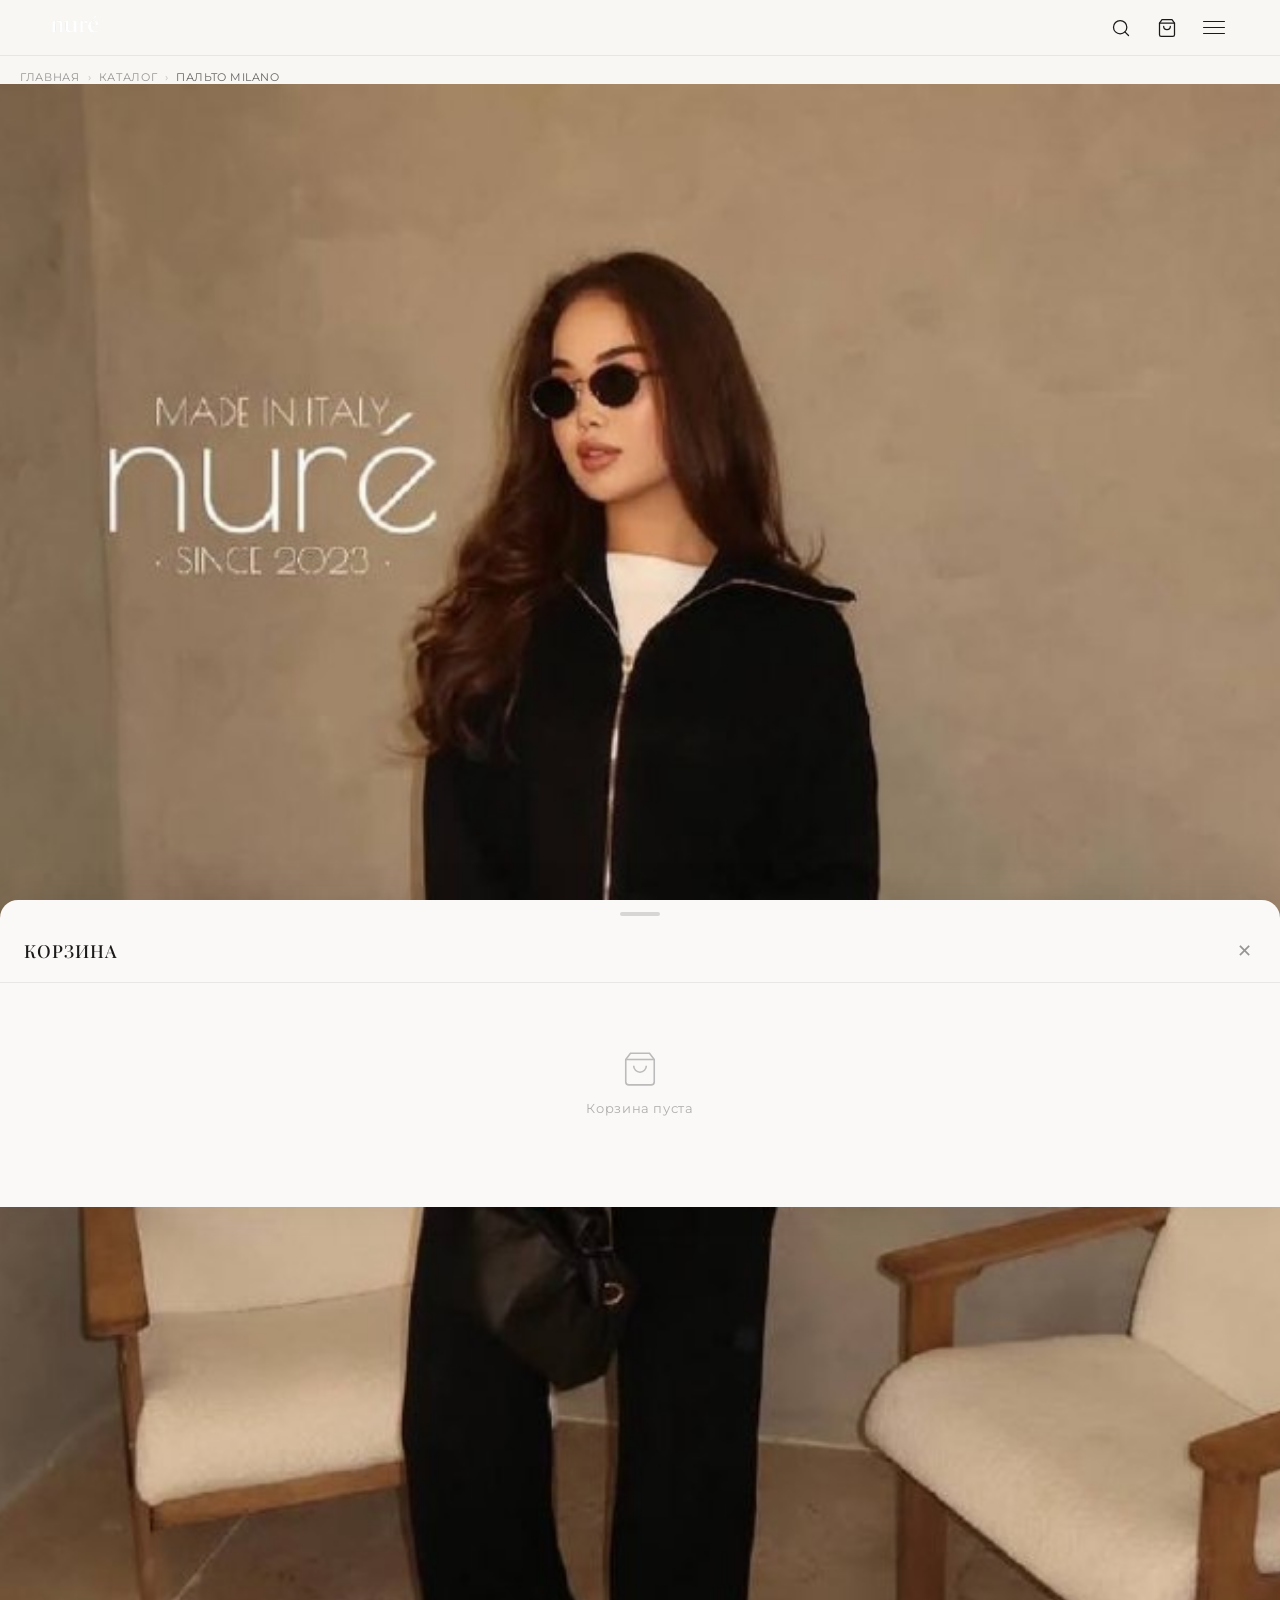
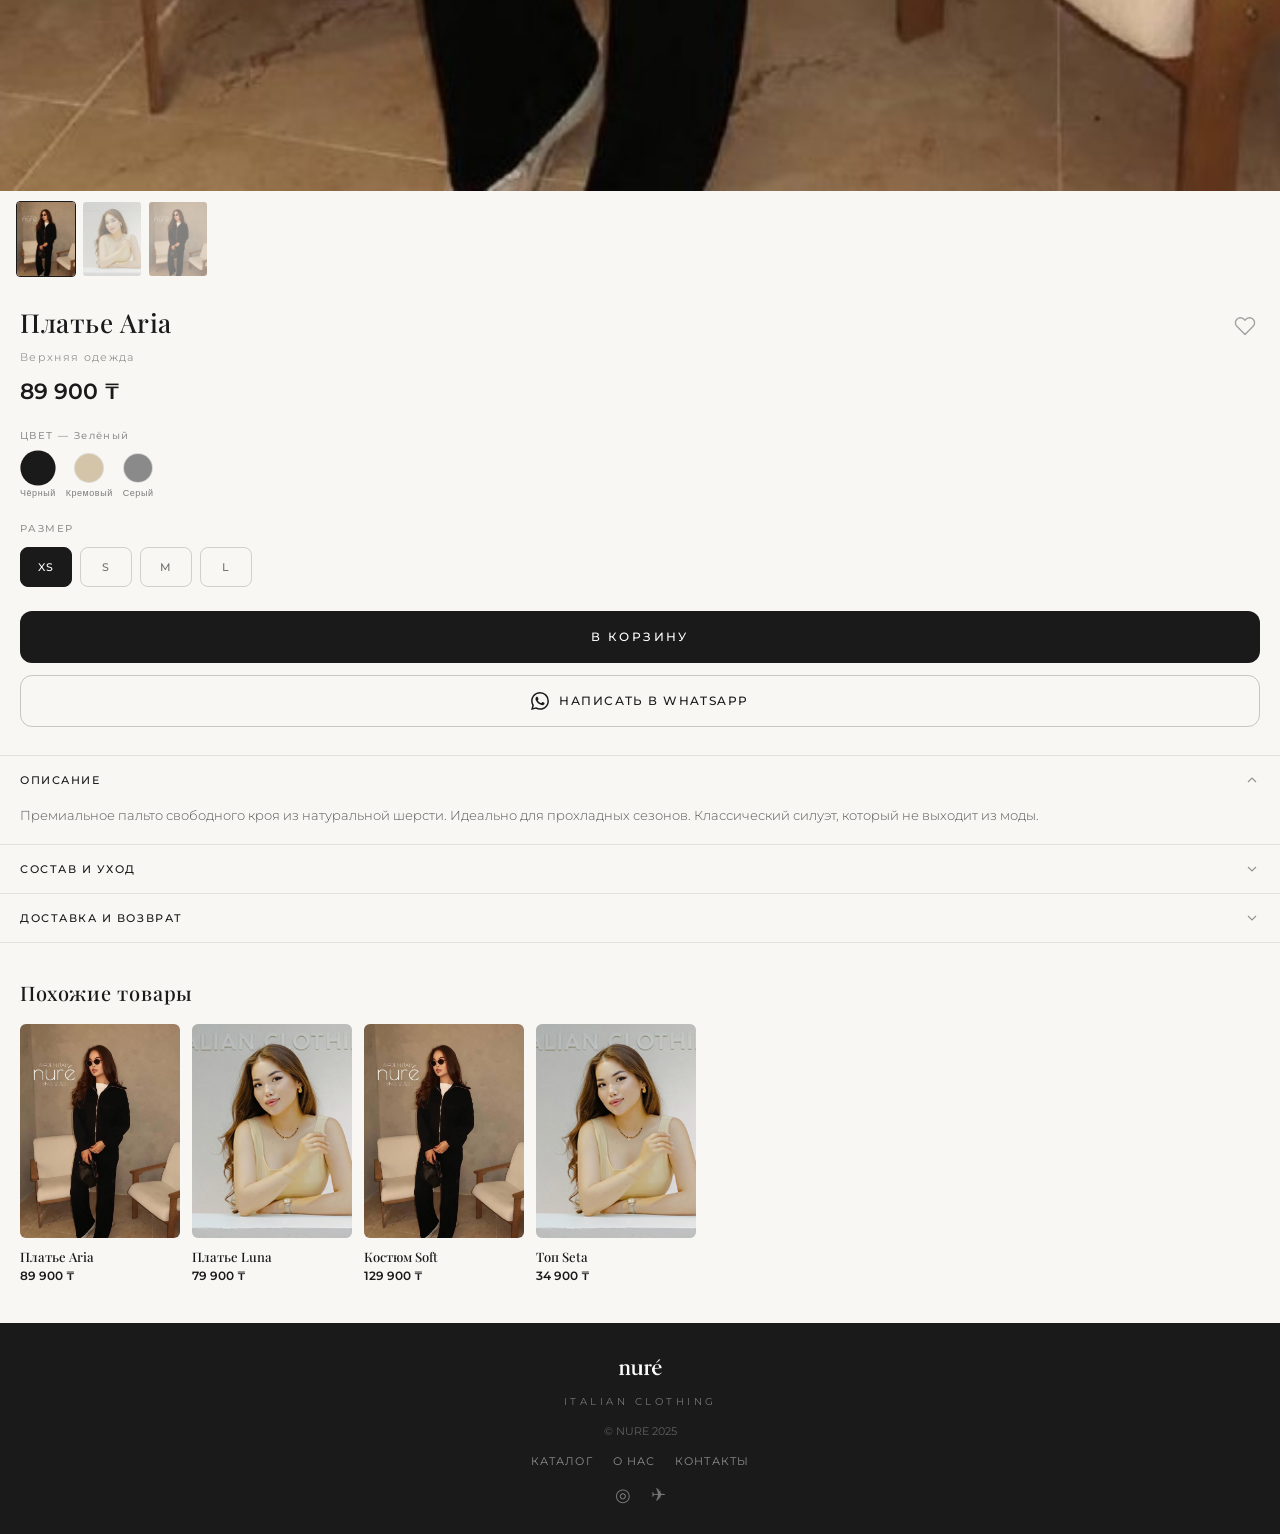
<file: product/milano/index.html>
<!DOCTYPE html>
<html lang="ru">
<head>
    <meta charset="UTF-8">
    <meta name="viewport" content="width=device-width, initial-scale=1.0">
    <title>NURE — Пальто Milano</title>
    <link rel="preconnect" href="https://fonts.googleapis.com">
    <link rel="preconnect" href="https://fonts.gstatic.com" crossorigin>
    <link href="https://fonts.googleapis.com/css2?family=Playfair+Display:ital,wght@0,400;0,500;0,600;1,400&family=Montserrat:wght@300;400;500;600&display=swap" rel="stylesheet">
    <style>
* { box-sizing: border-box; margin: 0; padding: 0; }
body { font-family: 'Montserrat', sans-serif; background: #f8f7f4; color: #1a1a1a; overflow-x: hidden; }
a { text-decoration: none; color: inherit; }

/* ─── NAV BACKDROP ─── */
.nav-backdrop { position: fixed; inset: 0; background: rgba(0,0,0,0); z-index: 190; pointer-events: none; transition: background 0.4s cubic-bezier(0.77,0,0.175,1); }
.nav-backdrop.active { background: rgba(0,0,0,0.35); pointer-events: auto; }

/* ─── NAV OVERLAY ─── */
.nav-overlay { position: fixed; top: 0; right: 0; width: 90vw; height: 100vh; background: #f8f7f4; z-index: 200; display: flex; flex-direction: column; transform: translateX(100%); transition: transform 0.4s cubic-bezier(0.77,0,0.175,1); overflow-y: auto; }
.nav-overlay.active { transform: translateX(0); }
.nav-header { display: flex; justify-content: space-between; align-items: center; height: 56px; width: 87%; margin: 0 auto; flex-shrink: 0; border-bottom: 1px solid rgba(0,0,0,0.09); }
.nav-logo { width: 52px; }
.nav-close { background: none; border: none; color: #1a1a1a; font-size: 20px; cursor: pointer; font-family: 'Montserrat', sans-serif; font-weight: 300; line-height: 1; }
.nav-links { display: flex; flex-direction: column; gap: 28px; margin-top: 32px; padding: 0 24px; }
.nav-links a { color: #1a1a1a; text-decoration: none; font-family: 'Playfair Display', serif; font-size: 20px; font-weight: 400; letter-spacing: 0.04em; }
.nav-links a.active { border-bottom: 1.5px solid #1a1a1a; padding-bottom: 2px; display: inline-block; }
.nav-benefits { margin-top: 28px; border-top: 1px solid rgba(0,0,0,0.08); padding: 20px 24px 0; }
.nav-benefits__title { font-family: 'Playfair Display', serif; font-size: 11px; font-weight: 600; letter-spacing: 0.14em; color: rgba(0,0,0,0.35); margin-bottom: 16px; }
.nav-benefit-item { display: flex; gap: 14px; align-items: center; border-bottom: 1px solid rgba(0,0,0,0.06); padding: 14px 0; }
.nav-benefit-item:last-child { border-bottom: none; }
.nav-benefit-icon { font-size: 16px; color: rgba(0,0,0,0.3); min-width: 20px; }
.nav-benefit-name { font-size: 10px; font-weight: 500; letter-spacing: 0.1em; margin-bottom: 3px; color: #1a1a1a; }
.nav-benefit-desc { font-size: 10px; font-weight: 300; color: rgba(0,0,0,0.45); line-height: 1.5; }
.nav-socials { display: flex; flex-direction: column; gap: 16px; margin-top: auto; margin-bottom: 32px; padding: 0 24px; }
.nav-socials a { color: rgba(0,0,0,0.45); text-decoration: none; font-size: 13px; display: flex; align-items: center; gap: 10px; }
.social-icon { font-size: 14px; }

/* ─── HEADER ─── */
.header { position: sticky; top: 0; width: 100%; height: 56px; background: #f8f7f4; border-bottom: 1px solid rgba(0,0,0,0.07); z-index: 100; display: flex; justify-content: center; }
.header-inner { width: 92%; height: 100%; display: flex; justify-content: space-between; align-items: center; }
.header-logo img { height: 22px; width: auto; }
.header-icons { display: flex; align-items: center; gap: 18px; }
.icon-btn { background: none; border: none; cursor: pointer; color: #1a1a1a; padding: 4px; position: relative; display: flex; align-items: center; }
.icon-btn svg { width: 20px; height: 20px; display: block; }
.badge { position: absolute; top: -4px; right: -6px; width: 16px; height: 16px; background: #1a1a1a; color: white; border-radius: 50%; font-size: 8px; font-weight: 600; display: flex; align-items: center; justify-content: center; line-height: 1; }
.burger { background: none; border: none; cursor: pointer; display: flex; flex-direction: column; gap: 4.5px; padding: 4px; }
.burger span { display: block; width: 22px; height: 1.5px; background: #1a1a1a; border-radius: 2px; }

/* ─── BREADCRUMB ─── */
.breadcrumb { padding: 14px 20px 0; display: flex; align-items: center; gap: 8px; }
.breadcrumb a { font-size: 11px; color: rgba(0,0,0,0.4); letter-spacing: 0.06em; }
.breadcrumb span { font-size: 11px; color: rgba(0,0,0,0.25); }
.breadcrumb p { font-size: 11px; color: rgba(0,0,0,0.6); letter-spacing: 0.04em; }

/* ─── ГАЛЕРЕЯ ─── */
.gallery { position: relative; overflow: hidden; background: #ede9e3; }
.gallery__main { width: 100%; aspect-ratio: 3/4; object-fit: cover; display: block; transition: opacity 0.3s; }
.gallery__thumbs { display: flex; gap: 6px; padding: 10px 16px; overflow-x: auto; scrollbar-width: none; }
.gallery__thumbs::-webkit-scrollbar { display: none; }
.gallery__thumb { width: 60px; height: 76px; object-fit: cover; border-radius: 4px; cursor: pointer; opacity: 0.5; transition: opacity 0.2s; flex-shrink: 0; border: 1.5px solid transparent; }
.gallery__thumb.active { opacity: 1; border-color: #1a1a1a; }

/* ─── PRODUCT INFO ─── */
.product-info { padding: 20px 20px 0; }
.product-info__top { display: flex; justify-content: space-between; align-items: flex-start; margin-bottom: 6px; }
.product-info__name { font-family: 'Playfair Display', serif; font-size: 26px; font-weight: 500; letter-spacing: 0.02em; line-height: 1.2; color: #1a1a1a; }
.wish-toggle { background: none; border: none; cursor: pointer; padding: 4px; color: rgba(0,0,0,0.35); flex-shrink: 0; margin-top: 4px; }
.wish-toggle svg { width: 22px; height: 22px; }
.wish-toggle.active svg { fill: #1a1a1a; stroke: #1a1a1a; }
.product-info__cat { font-size: 11px; font-weight: 400; color: rgba(0,0,0,0.4); letter-spacing: 0.12em; margin-bottom: 14px; }
.product-info__price { font-size: 22px; font-weight: 600; color: #1a1a1a; margin-bottom: 24px; }

/* ─── ЦВЕТА ─── */
.section-label { font-size: 10px; font-weight: 500; letter-spacing: 0.14em; color: rgba(0,0,0,0.4); margin-bottom: 12px; }
.color-section { margin-bottom: 24px; }
.color-row { display: flex; gap: 10px; }
.color-btn { display: flex; flex-direction: column; align-items: center; gap: 6px; cursor: pointer; background: none; border: none; padding: 0; }
.color-circle { width: 28px; height: 28px; border-radius: 50%; border: 2px solid transparent; box-shadow: 0 0 0 1px rgba(0,0,0,0.12); transition: box-shadow 0.2s, transform 0.2s; }
.color-btn.active .color-circle { box-shadow: 0 0 0 2px #1a1a1a; transform: scale(1.1); }
.color-btn span { font-size: 9px; letter-spacing: 0.06em; color: rgba(0,0,0,0.5); }

/* ─── РАЗМЕРЫ ─── */
.size-section { margin-bottom: 24px; }
.size-row { display: flex; gap: 8px; flex-wrap: wrap; }
.size-btn { height: 40px; min-width: 52px; border: 1.5px solid rgba(0,0,0,0.16); background: none; color: rgba(0,0,0,0.55); font-family: 'Montserrat', sans-serif; font-size: 11px; font-weight: 500; letter-spacing: 0.08em; border-radius: 8px; cursor: pointer; padding: 0 14px; transition: all 0.15s; }
.size-btn.active { background: #1a1a1a; color: white; border-color: #1a1a1a; }
.size-btn:disabled { opacity: 0.3; cursor: not-allowed; }

/* ─── КНОПКИ ДЕЙСТВИЙ ─── */
.action-buttons { display: flex; flex-direction: column; gap: 12px; margin-bottom: 28px; }
.btn-cart { width: 100%; height: 52px; background: #1a1a1a; color: white; border: none; border-radius: 12px; font-family: 'Montserrat', sans-serif; font-size: 12px; font-weight: 500; letter-spacing: 0.2em; cursor: pointer; transition: background 0.2s; }
.btn-cart:active { background: #333; }
.btn-whatsapp { width: 100%; height: 52px; background: none; color: #1a1a1a; border: 1.5px solid rgba(0,0,0,0.2); border-radius: 12px; font-family: 'Montserrat', sans-serif; font-size: 12px; font-weight: 500; letter-spacing: 0.12em; cursor: pointer; display: flex; align-items: center; justify-content: center; gap: 10px; }
.btn-whatsapp svg { width: 18px; height: 18px; }

/* ─── АККОРДЕОН ─── */
.accordion { border-top: 1px solid rgba(0,0,0,0.09); margin: 0 -20px; }
.accordion-item { border-bottom: 1px solid rgba(0,0,0,0.09); }
.accordion-head { display: flex; justify-content: space-between; align-items: center; padding: 16px 20px; cursor: pointer; }
.accordion-head p { font-size: 11px; font-weight: 500; letter-spacing: 0.14em; color: #1a1a1a; }
.accordion-head svg { width: 16px; height: 16px; color: rgba(0,0,0,0.4); transition: transform 0.3s; flex-shrink: 0; }
.accordion-item.open .accordion-head svg { transform: rotate(180deg); }
.accordion-body { max-height: 0; overflow: hidden; transition: max-height 0.35s ease; }
.accordion-item.open .accordion-body { max-height: 300px; }
.accordion-body p { padding: 0 20px 18px; font-size: 13px; font-weight: 300; color: rgba(0,0,0,0.65); line-height: 1.75; }

/* ─── ПОХОЖИЕ ТОВАРЫ ─── */
.related { padding: 36px 0 40px; }
.related__title { font-family: 'Playfair Display', serif; font-size: 20px; font-weight: 500; letter-spacing: 0.04em; color: #1a1a1a; padding: 0 20px; margin-bottom: 18px; }
.related-scroll { overflow-x: auto; scrollbar-width: none; padding: 0 20px; }
.related-scroll::-webkit-scrollbar { display: none; }
.related-track { display: flex; gap: 12px; width: max-content; }
.related-card { width: 160px; flex-shrink: 0; cursor: pointer; }
.related-card__img { width: 100%; aspect-ratio: 3/4; object-fit: cover; border-radius: 6px; background: #ede9e3; display: block; margin-bottom: 10px; }
.related-card__name { font-family: 'Playfair Display', serif; font-size: 13px; font-weight: 500; color: #1a1a1a; margin-bottom: 3px; }
.related-card__price { font-size: 12px; font-weight: 600; color: #1a1a1a; }

/* ─── ДРАВЕР КОРЗИНА ─── */
.cart-backdrop { position: fixed; inset: 0; background: rgba(0,0,0,0); z-index: 190; pointer-events: none; transition: background 0.3s; }
.cart-backdrop.active { background: rgba(0,0,0,0.35); pointer-events: auto; }
.cart-drawer { position: fixed; bottom: 0; left: 0; right: 0; background: #faf9f7; z-index: 200; border-radius: 18px 18px 0 0; transform: translateY(100%); transition: transform 0.4s cubic-bezier(0.77,0,0.175,1); max-height: 85vh; display: flex; flex-direction: column; box-shadow: 0 -4px 40px rgba(0,0,0,0.09); }
.cart-drawer::before { content: ''; display: block; width: 40px; height: 4px; background: rgba(0,0,0,0.14); border-radius: 2px; margin: 12px auto 0; flex-shrink: 0; }
.cart-drawer.open { transform: translateY(0); }
.cart-drawer__header { display: flex; justify-content: space-between; align-items: center; padding: 20px 24px 16px; border-bottom: 1px solid rgba(0,0,0,0.07); flex-shrink: 0; }
.cart-drawer__title { font-family: 'Playfair Display', serif; font-size: 18px; font-weight: 500; letter-spacing: 0.06em; color: #1a1a1a; }
.cart-drawer__close { background: none; border: none; color: rgba(0,0,0,0.4); font-size: 18px; cursor: pointer; padding: 4px; }
.cart-drawer__body { flex: 1; overflow-y: auto; }
.cart-drawer__footer { padding: 16px 24px 32px; border-top: 1px solid rgba(0,0,0,0.07); flex-shrink: 0; }
.cart-total { display: flex; justify-content: space-between; align-items: center; margin-bottom: 16px; font-size: 13px; font-weight: 500; letter-spacing: 0.1em; color: #1a1a1a; }
.cart-checkout-btn { width: 100%; height: 52px; background: #1a1a1a; color: white; border: none; border-radius: 12px; font-family: 'Montserrat', sans-serif; font-size: 12px; font-weight: 500; letter-spacing: 0.2em; cursor: pointer; }
.cart-empty { display: flex; flex-direction: column; align-items: center; justify-content: center; gap: 12px; min-height: 200px; color: rgba(0,0,0,0.3); font-size: 13px; letter-spacing: 0.05em; }
.cart-items { padding: 0 24px 24px; }
.cart-item { display: flex; justify-content: space-between; align-items: center; padding: 14px 0; border-bottom: 1px solid rgba(0,0,0,0.07); }
.cart-item__info { flex: 1; }
.cart-item__name { font-family: 'Playfair Display', serif; font-size: 14px; font-weight: 500; color: #1a1a1a; margin-bottom: 4px; }
.cart-item__size { font-size: 11px; color: rgba(0,0,0,0.4); margin-bottom: 6px; }
.cart-item__price { font-size: 13px; font-weight: 600; color: #1a1a1a; }
.cart-item__controls { display: flex; align-items: center; gap: 8px; }
.qty-btn { width: 28px; height: 28px; border: 1px solid rgba(0,0,0,0.2); background: none; color: #1a1a1a; border-radius: 50%; cursor: pointer; font-size: 16px; display: flex; align-items: center; justify-content: center; }
.qty-val { font-size: 14px; font-weight: 500; color: #1a1a1a; min-width: 20px; text-align: center; }
.remove-btn { background: none; border: none; color: rgba(0,0,0,0.3); font-size: 14px; cursor: pointer; margin-left: 4px; }

/* ─── TOAST ─── */
.toast { position: fixed; bottom: 32px; left: 50%; transform: translateX(-50%) translateY(20px); background: #1a1a1a; color: white; padding: 12px 22px; border-radius: 30px; font-size: 12px; font-weight: 500; letter-spacing: 0.06em; opacity: 0; transition: opacity 0.3s, transform 0.3s; pointer-events: none; z-index: 999; white-space: nowrap; }
.toast.visible { opacity: 1; transform: translateX(-50%) translateY(0); }

/* ─── FOOTER ─── */
.footer { padding: 36px 20px 28px; background: #1a1a1a; display: flex; flex-direction: column; align-items: center; gap: 16px; text-align: center; margin-top: 0; }
.footer-logo { height: 20px; width: auto; filter: brightness(0) invert(1); }
.footer-sub { font-size: 10px; letter-spacing: 0.35em; color: rgba(255,255,255,0.4); }
.footer-copy { font-size: 11px; color: rgba(255,255,255,0.3); }
.footer-nav { display: flex; flex-wrap: wrap; justify-content: center; gap: 12px 20px; }
.footer-nav a { color: rgba(255,255,255,0.5); font-size: 11px; letter-spacing: 0.1em; }
.footer-socials { display: flex; gap: 20px; }
.footer-socials a { color: rgba(255,255,255,0.4); font-size: 18px; }
    </style>
</head>
<body>

<!-- ─── NAV BACKDROP ─── -->
<div class="nav-backdrop" id="navBackdrop"></div>

<!-- ─── NAV OVERLAY ─── -->
<div class="nav-overlay" id="navOverlay">
    <div class="nav-header">
        <img class="nav-logo" src="../../img/logo.png" alt="nuré">
        <button class="nav-close" id="navClose">✕</button>
    </div>
    <nav class="nav-links">
        <a href="../../index.html">ГЛАВНАЯ</a>
        <a href="../../catalog/index.html" class="active">КАТАЛОГ</a>
        <a href="#">НОВИНКИ</a>
        <a href="#">О НАС</a>
        <a href="#">КОНТАКТЫ</a>
    </nav>
    <div class="nav-benefits">
        <p class="nav-benefits__title">НАШИ ПРЕИМУЩЕСТВА</p>
        <div class="nav-benefit-item"><div class="nav-benefit-icon">◈</div><div><p class="nav-benefit-name">ПРЕМИУМ КАЧЕСТВО</p><p class="nav-benefit-desc">Используем лучшие материалы и фурнитуру</p></div></div>
        <div class="nav-benefit-item"><div class="nav-benefit-icon">⊞</div><div><p class="nav-benefit-name">ИТАЛЬЯНСКИЕ ТКАНИ</p><p class="nav-benefit-desc">Только проверенные поставщики из Италии</p></div></div>
        <div class="nav-benefit-item"><div class="nav-benefit-icon">⊡</div><div><p class="nav-benefit-name">БЫСТРАЯ ДОСТАВКА</p><p class="nav-benefit-desc">Доставка по Казахстану от 1 до 3 дней</p></div></div>
        <div class="nav-benefit-item"><div class="nav-benefit-icon">◇</div><div><p class="nav-benefit-name">ЛЕГКИЙ ВОЗВРАТ</p><p class="nav-benefit-desc">Возврат в течение 14 дней без лишних вопросов</p></div></div>
    </div>
    <div class="nav-socials">
        <a href="#"><span class="social-icon">◎</span> Instagram</a>
        <a href="#"><span class="social-icon">✈</span> Telegram</a>
    </div>
</div>

<!-- ─── КОРЗИНА ─── -->
<div class="cart-backdrop" id="cartBackdrop"></div>
<div class="cart-drawer" id="cartDrawer">
    <div class="cart-drawer__header">
        <p class="cart-drawer__title">КОРЗИНА</p>
        <button class="cart-drawer__close" id="cartClose">✕</button>
    </div>
    <div class="cart-drawer__body" id="cartBody">
        <div class="cart-empty" id="cartEmpty">
            <svg width="38" height="38" viewBox="0 0 24 24" fill="none" stroke="#bbb" stroke-width="1"><path d="M6 2L3 6v14a2 2 0 0 0 2 2h14a2 2 0 0 0 2-2V6l-3-4z"/><line x1="3" y1="6" x2="21" y2="6"/><path d="M16 10a4 4 0 0 1-8 0"/></svg>
            <p>Корзина пуста</p>
        </div>
        <div class="cart-items" id="cartItems"></div>
    </div>
    <div class="cart-drawer__footer" id="cartFooter" style="display:none">
        <div class="cart-total"><span>ИТОГО</span><span id="cartTotal">0 ₸</span></div>
        <button class="cart-checkout-btn">ОФОРМИТЬ ЗАКАЗ →</button>
    </div>
</div>

<div class="toast" id="toast"></div>

<!-- ─── HEADER ─── -->
<header class="header">
    <div class="header-inner">
        <a href="../../index.html" class="header-logo">
            <img src="../../img/logo.png" alt="nuré">
        </a>
        <div class="header-icons">
            <a href="../../catalog/index.html" class="icon-btn" aria-label="Каталог">
                <svg viewBox="0 0 24 24" fill="none" stroke="currentColor" stroke-width="1.5" stroke-linecap="round" stroke-linejoin="round"><circle cx="11" cy="11" r="8"/><line x1="21" y1="21" x2="16.65" y2="16.65"/></svg>
            </a>
            <button class="icon-btn cart-icon-btn" id="cartBtn" aria-label="Корзина">
                <svg viewBox="0 0 24 24" fill="none" stroke="currentColor" stroke-width="1.5" stroke-linecap="round" stroke-linejoin="round"><path d="M6 2L3 6v14a2 2 0 0 0 2 2h14a2 2 0 0 0 2-2V6l-3-4z"/><line x1="3" y1="6" x2="21" y2="6"/><path d="M16 10a4 4 0 0 1-8 0"/></svg>
                <span class="badge" id="cartBadge" style="display:none">0</span>
            </button>
            <button class="burger" id="burgerBtn"><span></span><span></span><span></span></button>
        </div>
    </div>
</header>

<!-- ─── BREADCRUMB ─── -->
<nav class="breadcrumb">
    <a href="../../index.html">ГЛАВНАЯ</a>
    <span>›</span>
    <a href="../../catalog/index.html">КАТАЛОГ</a>
    <span>›</span>
    <p>ПАЛЬТО MILANO</p>
</nav>

<!-- ─── ГАЛЕРЕЯ ─── -->
<div class="gallery">
    <img class="gallery__main" id="mainImg" src="../../img/img 1.png" alt="Пальто Milano">
</div>
<div class="gallery__thumbs" id="thumbs"></div>

<!-- ─── ИНФОРМАЦИЯ О ТОВАРЕ ─── -->
<div class="product-info">
    <div class="product-info__top">
        <h1 class="product-info__name">Платье Aria</h1>
        <button class="wish-toggle" id="wishToggle" aria-label="В избранное">
            <svg viewBox="0 0 24 24" fill="none" stroke="currentColor" stroke-width="1.5" stroke-linecap="round" stroke-linejoin="round"><path d="M20.84 4.61a5.5 5.5 0 0 0-7.78 0L12 5.67l-1.06-1.06a5.5 5.5 0 0 0-7.78 7.78l1.06 1.06L12 21.23l7.78-7.78 1.06-1.06a5.5 5.5 0 0 0 0-7.78z"/></svg>
        </button>
    </div>
    <p class="product-info__cat">Верхняя одежда</p>
    <p class="product-info__price" id="productPrice">89 900 ₸</p>

    <!-- ЦВЕТА -->
    <div class="color-section">
        <p class="section-label">ЦВЕТ — <span id="colorName">Зелёный</span></p>
        <div class="color-row" id="colorRow"></div>
    </div>

    <!-- РАЗМЕРЫ -->
    <div class="size-section">
        <p class="section-label">РАЗМЕР</p>
        <div class="size-row" id="sizeRow"></div>
    </div>

    <!-- КНОПКИ -->
    <div class="action-buttons">
        <button class="btn-cart" id="addToCartBtn">В КОРЗИНУ</button>
        <a href="https://wa.me/77001234567?text=Хочу%20заказать%20Пальто%20Milano" class="btn-whatsapp" target="_blank">
            <svg viewBox="0 0 24 24" fill="currentColor"><path d="M17.472 14.382c-.297-.149-1.758-.867-2.03-.967-.273-.099-.471-.148-.67.15-.197.297-.767.966-.94 1.164-.173.199-.347.223-.644.075-.297-.15-1.255-.463-2.39-1.475-.883-.788-1.48-1.761-1.653-2.059-.173-.297-.018-.458.13-.606.134-.133.298-.347.446-.52.149-.174.198-.298.298-.497.099-.198.05-.371-.025-.52-.075-.149-.669-1.612-.916-2.207-.242-.579-.487-.5-.669-.51-.173-.008-.371-.01-.57-.01-.198 0-.52.074-.792.372-.272.297-1.04 1.016-1.04 2.479 0 1.462 1.065 2.875 1.213 3.074.149.198 2.096 3.2 5.077 4.487.709.306 1.262.489 1.694.625.712.227 1.36.195 1.871.118.571-.085 1.758-.719 2.006-1.413.248-.694.248-1.289.173-1.413-.074-.124-.272-.198-.57-.347m-5.421 7.403h-.004a9.87 9.87 0 01-5.031-1.378l-.361-.214-3.741.982.998-3.648-.235-.374a9.86 9.86 0 01-1.51-5.26c.001-5.45 4.436-9.884 9.888-9.884 2.64 0 5.122 1.03 6.988 2.898a9.825 9.825 0 012.893 6.994c-.003 5.45-4.437 9.884-9.885 9.884m8.413-18.297A11.815 11.815 0 0012.05 0C5.495 0 .16 5.335.157 11.892c0 2.096.547 4.142 1.588 5.945L.057 24l6.305-1.654a11.882 11.882 0 005.683 1.448h.005c6.554 0 11.89-5.335 11.893-11.893a11.821 11.821 0 00-3.48-8.413z"/></svg>
            НАПИСАТЬ В WHATSAPP
        </a>
    </div>

    <!-- АККОРДЕОН -->
    <div class="accordion">
        <div class="accordion-item open">
            <div class="accordion-head">
                <p>ОПИСАНИЕ</p>
                <svg viewBox="0 0 24 24" fill="none" stroke="currentColor" stroke-width="1.8"><polyline points="6 9 12 15 18 9"/></svg>
            </div>
            <div class="accordion-body">
                <p>Премиальное пальто свободного кроя из натуральной шерсти. Идеально для прохладных сезонов. Классический силуэт, который не выходит из моды.</p>
            </div>
        </div>
        <div class="accordion-item">
            <div class="accordion-head">
                <p>СОСТАВ И УХОД</p>
                <svg viewBox="0 0 24 24" fill="none" stroke="currentColor" stroke-width="1.8"><polyline points="6 9 12 15 18 9"/></svg>
            </div>
            <div class="accordion-body">
                <p>80% шерсть, 20% полиэстер. Стирка при 30°C, не отжимать, сушить в расправленном виде, не отбеливать.</p>
            </div>
        </div>
        <div class="accordion-item">
            <div class="accordion-head">
                <p>ДОСТАВКА И ВОЗВРАТ</p>
                <svg viewBox="0 0 24 24" fill="none" stroke="currentColor" stroke-width="1.8"><polyline points="6 9 12 15 18 9"/></svg>
            </div>
            <div class="accordion-body">
                <p>Доставка по Казахстану 1–3 дня. Возврат в течение 14 дней при сохранении товарного вида и этикеток.</p>
            </div>
        </div>
    </div>
</div>

<!-- ─── ПОХОЖИЕ ТОВАРЫ ─── -->
<section class="related">
    <p class="related__title">Похожие товары</p>
    <div class="related-scroll">
        <div class="related-track">
            <a href="../aria/index.html" class="related-card">
                <img class="related-card__img" src="../../img/img 2.png" alt="Пальто Milano">
                <p class="related-card__name">Платье Aria</p>
                <p class="related-card__price">89 900 ₸</p>
            </a>
            <a href="../luna/index.html" class="related-card">
                <img class="related-card__img" src="../../img/img 1.png" alt="Платье Luna">
                <p class="related-card__name">Платье Luna</p>
                <p class="related-card__price">79 900 ₸</p>
            </a>
            <a href="../soft/index.html" class="related-card">
                <img class="related-card__img" src="../../img/img 2.png" alt="Костюм Soft">
                <p class="related-card__name">Костюм Soft</p>
                <p class="related-card__price">129 900 ₸</p>
            </a>
            <a href="../../catalog/index.html" class="related-card">
                <img class="related-card__img" src="../../img/img 1.png" alt="Топ Seta">
                <p class="related-card__name">Топ Seta</p>
                <p class="related-card__price">34 900 ₸</p>
            </a>
        </div>
    </div>
</section>

<!-- ─── FOOTER ─── -->
<footer class="footer">
    <img class="footer-logo" src="../../img/logo.png" alt="nuré">
    <p class="footer-sub">ITALIAN CLOTHING</p>
    <p class="footer-copy">© NURE 2025</p>
    <nav class="footer-nav">
        <a href="../../catalog/index.html">КАТАЛОГ</a>
        <a href="#">О НАС</a>
        <a href="#">КОНТАКТЫ</a>
    </nav>
    <div class="footer-socials"><a href="#">◎</a><a href="#">✈</a></div>
</footer>

<script>
// ─── ДАННЫЕ ТОВАРА ───
const PRODUCT = {
    id: 2,
    name: 'ПАЛЬТО MILANO',
    price: 145000,
    sizes: ['XS', 'S', 'M', 'L'],
    variants: [
        { color: 'Чёрный',   code: '#1a1a1a', images: ['../../img/img 2.png', '../../img/img 1.png', '../../img/img 2.png'] },
        { color: 'Кремовый', code: '#D4C5A9', images: ['../../img/img 1.png', '../../img/img 2.png', '../../img/img 1.png'] },
        { color: 'Серый',    code: '#8A8A8A', images: ['../../img/img 2.png', '../../img/img 1.png', '../../img/img 2.png'] },
    ]
};

let selectedVariant = PRODUCT.variants[0];
let selectedSize = null;

// ─── РЕНДЕР ЦВЕТОВ ───
const colorRow = document.getElementById('colorRow');
PRODUCT.variants.forEach((v, i) => {
    const btn = document.createElement('button');
    btn.className = 'color-btn' + (i === 0 ? ' active' : '');
    btn.innerHTML = `<div class="color-circle" style="background:${v.code}"></div><span>${v.color}</span>`;
    btn.addEventListener('click', () => {
        document.querySelectorAll('.color-btn').forEach(b => b.classList.remove('active'));
        btn.classList.add('active');
        selectedVariant = v;
        document.getElementById('colorName').textContent = v.color;
        renderGallery();
    });
    colorRow.appendChild(btn);
});

// ─── РЕНДЕР ГАЛЕРЕИ ───
function renderGallery() {
    const main = document.getElementById('mainImg');
    const thumbsEl = document.getElementById('thumbs');
    main.src = selectedVariant.images[0];
    thumbsEl.innerHTML = selectedVariant.images.map((img, i) => `
        <img class="gallery__thumb ${i === 0 ? 'active' : ''}" src="${img}" alt="фото ${i+1}"
             onclick="selectThumb(this, '${img}')">
    `).join('');
}
function selectThumb(el, src) {
    document.querySelectorAll('.gallery__thumb').forEach(t => t.classList.remove('active'));
    el.classList.add('active');
    const main = document.getElementById('mainImg');
    main.style.opacity = '0';
    setTimeout(() => { main.src = src; main.style.opacity = '1'; }, 200);
}
renderGallery();

// ─── РЕНДЕР РАЗМЕРОВ ───
const sizeRow = document.getElementById('sizeRow');
PRODUCT.sizes.forEach((s, i) => {
    const btn = document.createElement('button');
    btn.className = 'size-btn' + (i === 0 ? ' active' : '');
    btn.textContent = s;
    btn.addEventListener('click', () => {
        document.querySelectorAll('.size-btn').forEach(b => b.classList.remove('active'));
        btn.classList.add('active');
        selectedSize = s;
    });
    sizeRow.appendChild(btn);
});
selectedSize = PRODUCT.sizes[0];

// ─── КОРЗИНА ───
let cart = JSON.parse(localStorage.getItem('nure_cart') || '[]');
function saveCart() { localStorage.setItem('nure_cart', JSON.stringify(cart)); }
function formatPrice(p) { return p.toString().replace(/\B(?=(\d{3})+(?!\d))/g, ' '); }
function updateBadge() {
    const total = cart.reduce((s, i) => s + i.qty, 0);
    const cb = document.getElementById('cartBadge');
    cb.textContent = total; cb.style.display = total > 0 ? 'flex' : 'none';
}
function renderCart() {
    const body = document.getElementById('cartItems');
    const empty = document.getElementById('cartEmpty');
    const footer = document.getElementById('cartFooter');
    if (cart.length === 0) { empty.style.display = 'flex'; body.innerHTML = ''; footer.style.display = 'none'; return; }
    empty.style.display = 'none'; footer.style.display = 'block';
    body.innerHTML = cart.map(item => `
        <div class="cart-item">
            <div class="cart-item__info">
                <p class="cart-item__name">${item.name}</p>
                <p class="cart-item__size">Размер: ${item.size}</p>
                <p class="cart-item__price">${formatPrice(item.price)} ₸</p>
            </div>
            <div class="cart-item__controls">
                <button class="qty-btn" onclick="changeQty(${item.id},'${item.size}',-1)">−</button>
                <span class="qty-val">${item.qty}</span>
                <button class="qty-btn" onclick="changeQty(${item.id},'${item.size}',1)">+</button>
                <button class="remove-btn" onclick="removeItem(${item.id},'${item.size}')">✕</button>
            </div>
        </div>
    `).join('');
    document.getElementById('cartTotal').textContent = formatPrice(cart.reduce((s, i) => s + i.price * i.qty, 0)) + ' ₸';
}
function changeQty(id, size, delta) {
    const idx = cart.findIndex(i => i.id === id && i.size === size);
    if (idx === -1) return;
    cart[idx].qty += delta;
    if (cart[idx].qty <= 0) cart.splice(idx, 1);
    saveCart(); renderCart(); updateBadge();
}
function removeItem(id, size) {
    cart = cart.filter(i => !(i.id === id && i.size === size));
    saveCart(); renderCart(); updateBadge();
}

document.getElementById('addToCartBtn').addEventListener('click', () => {
    if (!selectedSize) { showToast('Выберите размер'); return; }
    const existing = cart.find(i => i.id === PRODUCT.id && i.size === selectedSize);
    if (existing) { existing.qty++; } else { cart.push({ id: PRODUCT.id, name: PRODUCT.name, price: PRODUCT.price, size: selectedSize, qty: 1 }); }
    saveCart(); updateBadge();
    showToast(PRODUCT.name + ' добавлен в корзину');
});

// ─── КОРЗИНА ДРАВЕР ───
const cartDrawer = document.getElementById('cartDrawer');
const cartBackdrop = document.getElementById('cartBackdrop');
document.getElementById('cartBtn').addEventListener('click', () => { cartDrawer.classList.add('open'); cartBackdrop.classList.add('active'); document.body.style.overflow = 'hidden'; renderCart(); });
document.getElementById('cartClose').addEventListener('click', () => { cartDrawer.classList.remove('open'); cartBackdrop.classList.remove('active'); document.body.style.overflow = ''; });
cartBackdrop.addEventListener('click', () => { cartDrawer.classList.remove('open'); cartBackdrop.classList.remove('active'); document.body.style.overflow = ''; });

// ─── ИЗБРАННОЕ (TOGGLE) ───
let wishlist = JSON.parse(localStorage.getItem('nure_wishlist') || '[]');
const wishToggle = document.getElementById('wishToggle');
if (wishlist.includes(PRODUCT.id)) wishToggle.classList.add('active');
wishToggle.addEventListener('click', () => {
    const idx = wishlist.indexOf(PRODUCT.id);
    if (idx === -1) { wishlist.push(PRODUCT.id); wishToggle.classList.add('active'); showToast('Добавлено в избранное'); }
    else { wishlist.splice(idx, 1); wishToggle.classList.remove('active'); }
    localStorage.setItem('nure_wishlist', JSON.stringify(wishlist));
});

// ─── БУРГЕР ───
const overlay = document.getElementById('navOverlay');
const backdrop = document.getElementById('navBackdrop');
document.getElementById('burgerBtn').addEventListener('click', () => { overlay.classList.add('active'); backdrop.classList.add('active'); document.body.style.overflow = 'hidden'; });
document.getElementById('navClose').addEventListener('click', () => { overlay.classList.remove('active'); backdrop.classList.remove('active'); document.body.style.overflow = ''; });
backdrop.addEventListener('click', () => { overlay.classList.remove('active'); backdrop.classList.remove('active'); document.body.style.overflow = ''; });

// ─── АККОРДЕОН ───
document.querySelectorAll('.accordion-head').forEach(head => {
    head.addEventListener('click', () => {
        const item = head.closest('.accordion-item');
        item.classList.toggle('open');
    });
});

// ─── TOAST ───
let toastTimer;
function showToast(msg) {
    const t = document.getElementById('toast');
    t.textContent = msg; t.classList.add('visible');
    clearTimeout(toastTimer);
    toastTimer = setTimeout(() => t.classList.remove('visible'), 2500);
}

updateBadge();
</script>
</body>
</html>
</file>
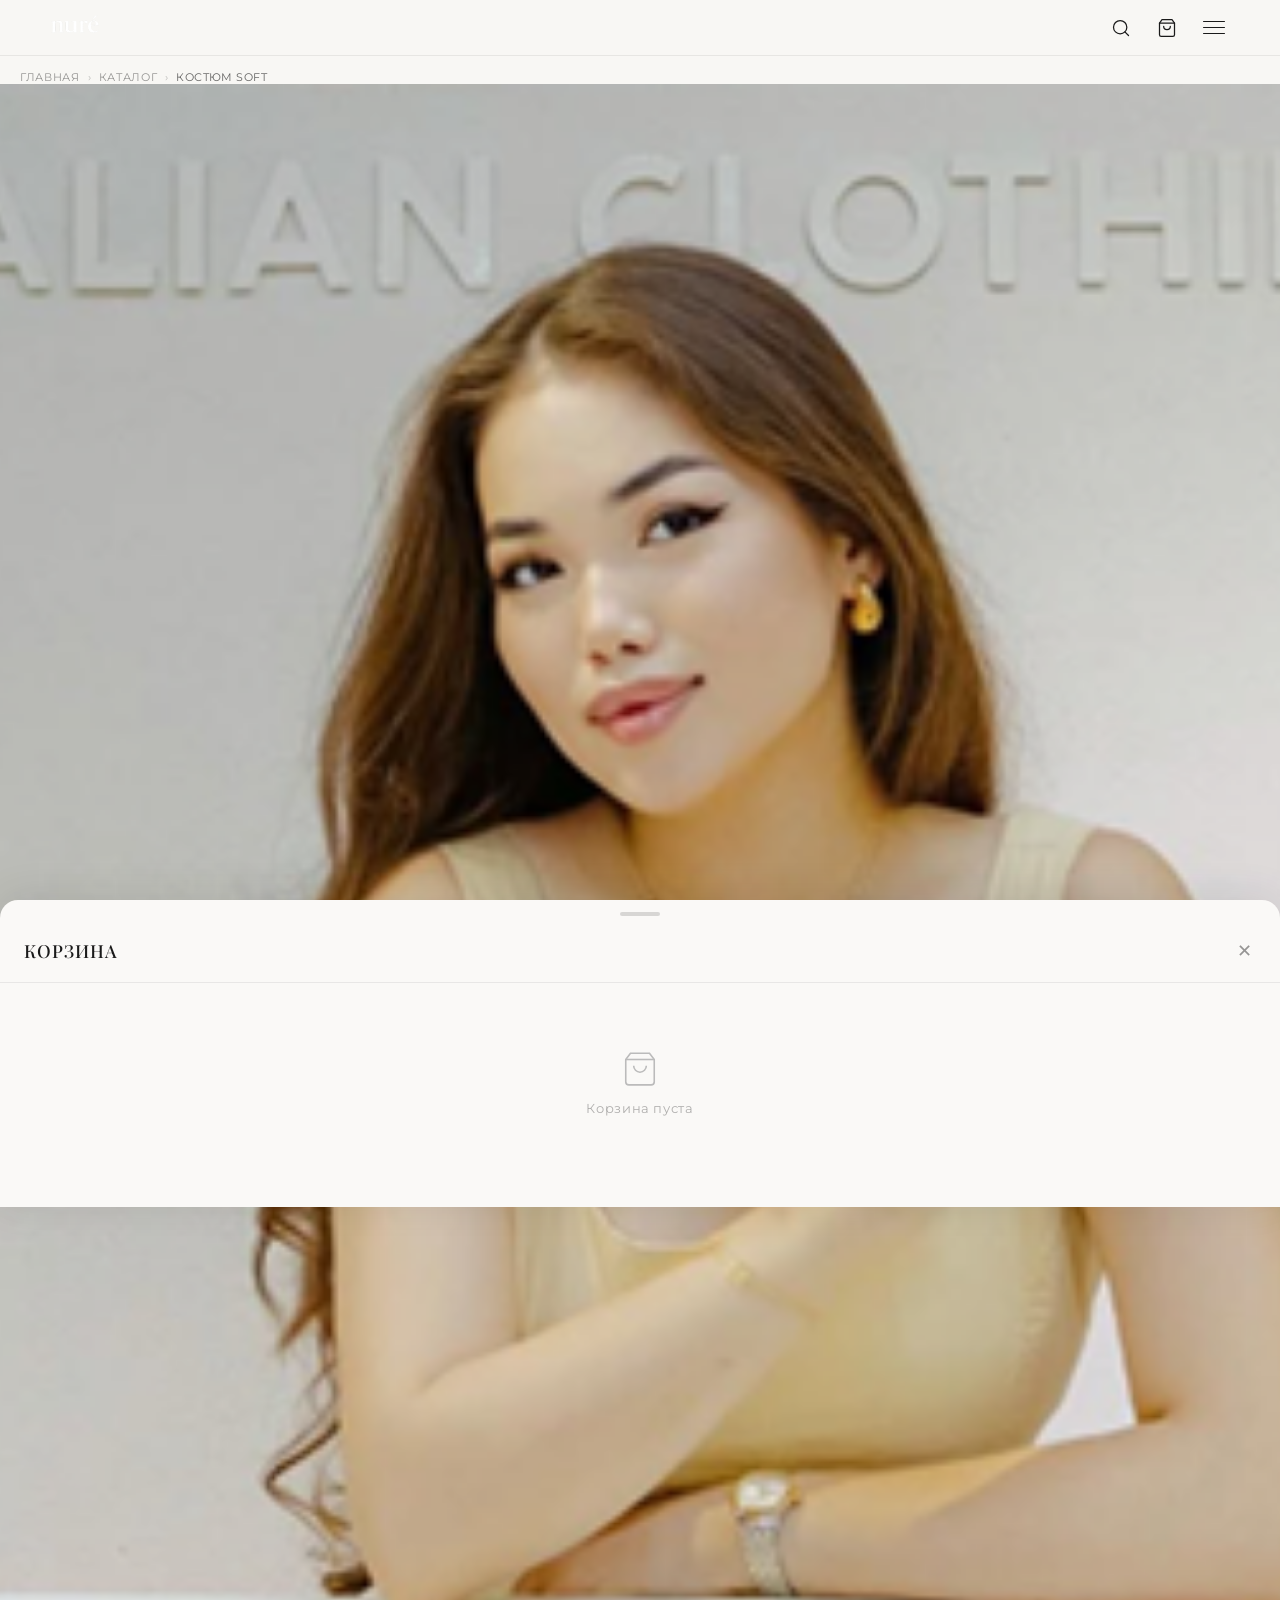
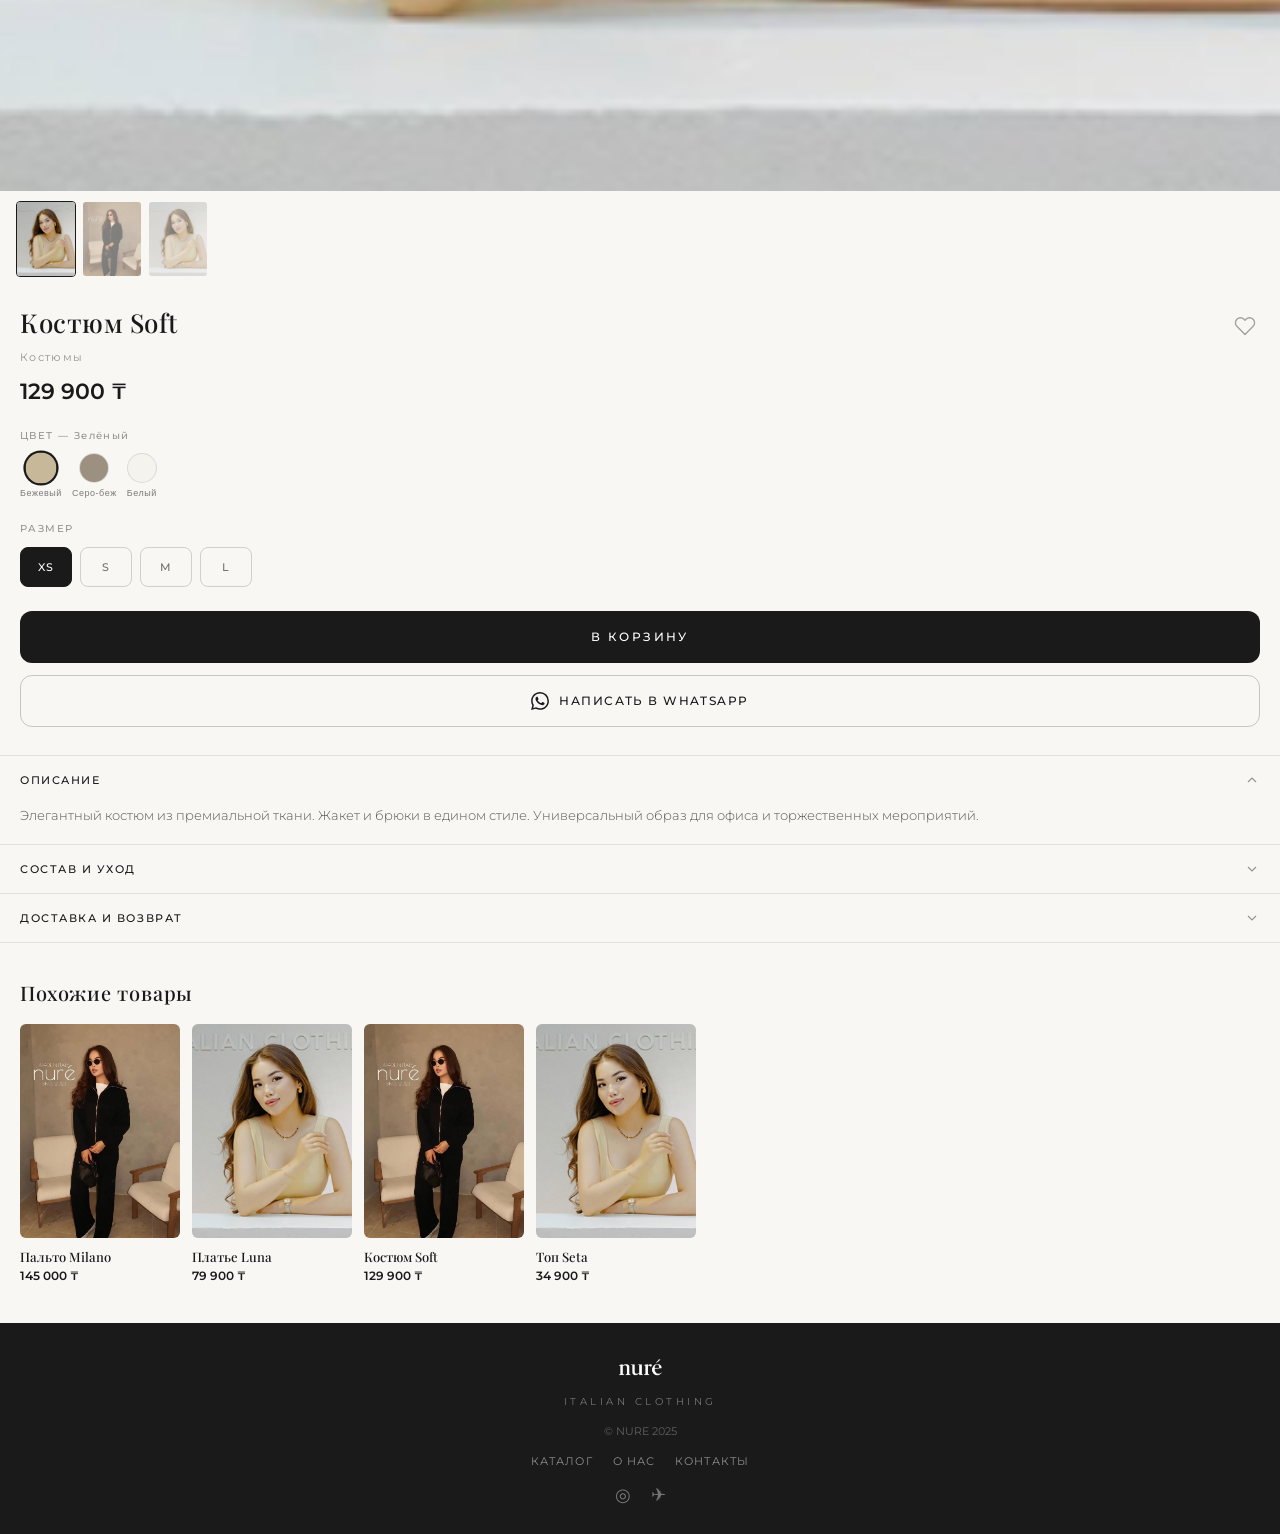
<file: product/soft/index.html>
<!DOCTYPE html>
<html lang="ru">
<head>
    <meta charset="UTF-8">
    <meta name="viewport" content="width=device-width, initial-scale=1.0">
    <title>NURE — Костюм Soft</title>
    <link rel="preconnect" href="https://fonts.googleapis.com">
    <link rel="preconnect" href="https://fonts.gstatic.com" crossorigin>
    <link href="https://fonts.googleapis.com/css2?family=Playfair+Display:ital,wght@0,400;0,500;0,600;1,400&family=Montserrat:wght@300;400;500;600&display=swap" rel="stylesheet">
    <style>
* { box-sizing: border-box; margin: 0; padding: 0; }
body { font-family: 'Montserrat', sans-serif; background: #f8f7f4; color: #1a1a1a; overflow-x: hidden; }
a { text-decoration: none; color: inherit; }

/* ─── NAV BACKDROP ─── */
.nav-backdrop { position: fixed; inset: 0; background: rgba(0,0,0,0); z-index: 190; pointer-events: none; transition: background 0.4s cubic-bezier(0.77,0,0.175,1); }
.nav-backdrop.active { background: rgba(0,0,0,0.35); pointer-events: auto; }

/* ─── NAV OVERLAY ─── */
.nav-overlay { position: fixed; top: 0; right: 0; width: 90vw; height: 100vh; background: #f8f7f4; z-index: 200; display: flex; flex-direction: column; transform: translateX(100%); transition: transform 0.4s cubic-bezier(0.77,0,0.175,1); overflow-y: auto; }
.nav-overlay.active { transform: translateX(0); }
.nav-header { display: flex; justify-content: space-between; align-items: center; height: 56px; width: 87%; margin: 0 auto; flex-shrink: 0; border-bottom: 1px solid rgba(0,0,0,0.09); }
.nav-logo { width: 52px; }
.nav-close { background: none; border: none; color: #1a1a1a; font-size: 20px; cursor: pointer; font-family: 'Montserrat', sans-serif; font-weight: 300; line-height: 1; }
.nav-links { display: flex; flex-direction: column; gap: 28px; margin-top: 32px; padding: 0 24px; }
.nav-links a { color: #1a1a1a; text-decoration: none; font-family: 'Playfair Display', serif; font-size: 20px; font-weight: 400; letter-spacing: 0.04em; }
.nav-links a.active { border-bottom: 1.5px solid #1a1a1a; padding-bottom: 2px; display: inline-block; }
.nav-benefits { margin-top: 28px; border-top: 1px solid rgba(0,0,0,0.08); padding: 20px 24px 0; }
.nav-benefits__title { font-family: 'Playfair Display', serif; font-size: 11px; font-weight: 600; letter-spacing: 0.14em; color: rgba(0,0,0,0.35); margin-bottom: 16px; }
.nav-benefit-item { display: flex; gap: 14px; align-items: center; border-bottom: 1px solid rgba(0,0,0,0.06); padding: 14px 0; }
.nav-benefit-item:last-child { border-bottom: none; }
.nav-benefit-icon { font-size: 16px; color: rgba(0,0,0,0.3); min-width: 20px; }
.nav-benefit-name { font-size: 10px; font-weight: 500; letter-spacing: 0.1em; margin-bottom: 3px; color: #1a1a1a; }
.nav-benefit-desc { font-size: 10px; font-weight: 300; color: rgba(0,0,0,0.45); line-height: 1.5; }
.nav-socials { display: flex; flex-direction: column; gap: 16px; margin-top: auto; margin-bottom: 32px; padding: 0 24px; }
.nav-socials a { color: rgba(0,0,0,0.45); text-decoration: none; font-size: 13px; display: flex; align-items: center; gap: 10px; }
.social-icon { font-size: 14px; }

/* ─── HEADER ─── */
.header { position: sticky; top: 0; width: 100%; height: 56px; background: #f8f7f4; border-bottom: 1px solid rgba(0,0,0,0.07); z-index: 100; display: flex; justify-content: center; }
.header-inner { width: 92%; height: 100%; display: flex; justify-content: space-between; align-items: center; }
.header-logo img { height: 22px; width: auto; }
.header-icons { display: flex; align-items: center; gap: 18px; }
.icon-btn { background: none; border: none; cursor: pointer; color: #1a1a1a; padding: 4px; position: relative; display: flex; align-items: center; }
.icon-btn svg { width: 20px; height: 20px; display: block; }
.badge { position: absolute; top: -4px; right: -6px; width: 16px; height: 16px; background: #1a1a1a; color: white; border-radius: 50%; font-size: 8px; font-weight: 600; display: flex; align-items: center; justify-content: center; line-height: 1; }
.burger { background: none; border: none; cursor: pointer; display: flex; flex-direction: column; gap: 4.5px; padding: 4px; }
.burger span { display: block; width: 22px; height: 1.5px; background: #1a1a1a; border-radius: 2px; }

/* ─── BREADCRUMB ─── */
.breadcrumb { padding: 14px 20px 0; display: flex; align-items: center; gap: 8px; }
.breadcrumb a { font-size: 11px; color: rgba(0,0,0,0.4); letter-spacing: 0.06em; }
.breadcrumb span { font-size: 11px; color: rgba(0,0,0,0.25); }
.breadcrumb p { font-size: 11px; color: rgba(0,0,0,0.6); letter-spacing: 0.04em; }

/* ─── ГАЛЕРЕЯ ─── */
.gallery { position: relative; overflow: hidden; background: #ede9e3; }
.gallery__main { width: 100%; aspect-ratio: 3/4; object-fit: cover; display: block; transition: opacity 0.3s; }
.gallery__thumbs { display: flex; gap: 6px; padding: 10px 16px; overflow-x: auto; scrollbar-width: none; }
.gallery__thumbs::-webkit-scrollbar { display: none; }
.gallery__thumb { width: 60px; height: 76px; object-fit: cover; border-radius: 4px; cursor: pointer; opacity: 0.5; transition: opacity 0.2s; flex-shrink: 0; border: 1.5px solid transparent; }
.gallery__thumb.active { opacity: 1; border-color: #1a1a1a; }

/* ─── PRODUCT INFO ─── */
.product-info { padding: 20px 20px 0; }
.product-info__top { display: flex; justify-content: space-between; align-items: flex-start; margin-bottom: 6px; }
.product-info__name { font-family: 'Playfair Display', serif; font-size: 26px; font-weight: 500; letter-spacing: 0.02em; line-height: 1.2; color: #1a1a1a; }
.wish-toggle { background: none; border: none; cursor: pointer; padding: 4px; color: rgba(0,0,0,0.35); flex-shrink: 0; margin-top: 4px; }
.wish-toggle svg { width: 22px; height: 22px; }
.wish-toggle.active svg { fill: #1a1a1a; stroke: #1a1a1a; }
.product-info__cat { font-size: 11px; font-weight: 400; color: rgba(0,0,0,0.4); letter-spacing: 0.12em; margin-bottom: 14px; }
.product-info__price { font-size: 22px; font-weight: 600; color: #1a1a1a; margin-bottom: 24px; }

/* ─── ЦВЕТА ─── */
.section-label { font-size: 10px; font-weight: 500; letter-spacing: 0.14em; color: rgba(0,0,0,0.4); margin-bottom: 12px; }
.color-section { margin-bottom: 24px; }
.color-row { display: flex; gap: 10px; }
.color-btn { display: flex; flex-direction: column; align-items: center; gap: 6px; cursor: pointer; background: none; border: none; padding: 0; }
.color-circle { width: 28px; height: 28px; border-radius: 50%; border: 2px solid transparent; box-shadow: 0 0 0 1px rgba(0,0,0,0.12); transition: box-shadow 0.2s, transform 0.2s; }
.color-btn.active .color-circle { box-shadow: 0 0 0 2px #1a1a1a; transform: scale(1.1); }
.color-btn span { font-size: 9px; letter-spacing: 0.06em; color: rgba(0,0,0,0.5); }

/* ─── РАЗМЕРЫ ─── */
.size-section { margin-bottom: 24px; }
.size-row { display: flex; gap: 8px; flex-wrap: wrap; }
.size-btn { height: 40px; min-width: 52px; border: 1.5px solid rgba(0,0,0,0.16); background: none; color: rgba(0,0,0,0.55); font-family: 'Montserrat', sans-serif; font-size: 11px; font-weight: 500; letter-spacing: 0.08em; border-radius: 8px; cursor: pointer; padding: 0 14px; transition: all 0.15s; }
.size-btn.active { background: #1a1a1a; color: white; border-color: #1a1a1a; }
.size-btn:disabled { opacity: 0.3; cursor: not-allowed; }

/* ─── КНОПКИ ДЕЙСТВИЙ ─── */
.action-buttons { display: flex; flex-direction: column; gap: 12px; margin-bottom: 28px; }
.btn-cart { width: 100%; height: 52px; background: #1a1a1a; color: white; border: none; border-radius: 12px; font-family: 'Montserrat', sans-serif; font-size: 12px; font-weight: 500; letter-spacing: 0.2em; cursor: pointer; transition: background 0.2s; }
.btn-cart:active { background: #333; }
.btn-whatsapp { width: 100%; height: 52px; background: none; color: #1a1a1a; border: 1.5px solid rgba(0,0,0,0.2); border-radius: 12px; font-family: 'Montserrat', sans-serif; font-size: 12px; font-weight: 500; letter-spacing: 0.12em; cursor: pointer; display: flex; align-items: center; justify-content: center; gap: 10px; }
.btn-whatsapp svg { width: 18px; height: 18px; }

/* ─── АККОРДЕОН ─── */
.accordion { border-top: 1px solid rgba(0,0,0,0.09); margin: 0 -20px; }
.accordion-item { border-bottom: 1px solid rgba(0,0,0,0.09); }
.accordion-head { display: flex; justify-content: space-between; align-items: center; padding: 16px 20px; cursor: pointer; }
.accordion-head p { font-size: 11px; font-weight: 500; letter-spacing: 0.14em; color: #1a1a1a; }
.accordion-head svg { width: 16px; height: 16px; color: rgba(0,0,0,0.4); transition: transform 0.3s; flex-shrink: 0; }
.accordion-item.open .accordion-head svg { transform: rotate(180deg); }
.accordion-body { max-height: 0; overflow: hidden; transition: max-height 0.35s ease; }
.accordion-item.open .accordion-body { max-height: 300px; }
.accordion-body p { padding: 0 20px 18px; font-size: 13px; font-weight: 300; color: rgba(0,0,0,0.65); line-height: 1.75; }

/* ─── ПОХОЖИЕ ТОВАРЫ ─── */
.related { padding: 36px 0 40px; }
.related__title { font-family: 'Playfair Display', serif; font-size: 20px; font-weight: 500; letter-spacing: 0.04em; color: #1a1a1a; padding: 0 20px; margin-bottom: 18px; }
.related-scroll { overflow-x: auto; scrollbar-width: none; padding: 0 20px; }
.related-scroll::-webkit-scrollbar { display: none; }
.related-track { display: flex; gap: 12px; width: max-content; }
.related-card { width: 160px; flex-shrink: 0; cursor: pointer; }
.related-card__img { width: 100%; aspect-ratio: 3/4; object-fit: cover; border-radius: 6px; background: #ede9e3; display: block; margin-bottom: 10px; }
.related-card__name { font-family: 'Playfair Display', serif; font-size: 13px; font-weight: 500; color: #1a1a1a; margin-bottom: 3px; }
.related-card__price { font-size: 12px; font-weight: 600; color: #1a1a1a; }

/* ─── ДРАВЕР КОРЗИНА ─── */
.cart-backdrop { position: fixed; inset: 0; background: rgba(0,0,0,0); z-index: 190; pointer-events: none; transition: background 0.3s; }
.cart-backdrop.active { background: rgba(0,0,0,0.35); pointer-events: auto; }
.cart-drawer { position: fixed; bottom: 0; left: 0; right: 0; background: #faf9f7; z-index: 200; border-radius: 18px 18px 0 0; transform: translateY(100%); transition: transform 0.4s cubic-bezier(0.77,0,0.175,1); max-height: 85vh; display: flex; flex-direction: column; box-shadow: 0 -4px 40px rgba(0,0,0,0.09); }
.cart-drawer::before { content: ''; display: block; width: 40px; height: 4px; background: rgba(0,0,0,0.14); border-radius: 2px; margin: 12px auto 0; flex-shrink: 0; }
.cart-drawer.open { transform: translateY(0); }
.cart-drawer__header { display: flex; justify-content: space-between; align-items: center; padding: 20px 24px 16px; border-bottom: 1px solid rgba(0,0,0,0.07); flex-shrink: 0; }
.cart-drawer__title { font-family: 'Playfair Display', serif; font-size: 18px; font-weight: 500; letter-spacing: 0.06em; color: #1a1a1a; }
.cart-drawer__close { background: none; border: none; color: rgba(0,0,0,0.4); font-size: 18px; cursor: pointer; padding: 4px; }
.cart-drawer__body { flex: 1; overflow-y: auto; }
.cart-drawer__footer { padding: 16px 24px 32px; border-top: 1px solid rgba(0,0,0,0.07); flex-shrink: 0; }
.cart-total { display: flex; justify-content: space-between; align-items: center; margin-bottom: 16px; font-size: 13px; font-weight: 500; letter-spacing: 0.1em; color: #1a1a1a; }
.cart-checkout-btn { width: 100%; height: 52px; background: #1a1a1a; color: white; border: none; border-radius: 12px; font-family: 'Montserrat', sans-serif; font-size: 12px; font-weight: 500; letter-spacing: 0.2em; cursor: pointer; }
.cart-empty { display: flex; flex-direction: column; align-items: center; justify-content: center; gap: 12px; min-height: 200px; color: rgba(0,0,0,0.3); font-size: 13px; letter-spacing: 0.05em; }
.cart-items { padding: 0 24px 24px; }
.cart-item { display: flex; justify-content: space-between; align-items: center; padding: 14px 0; border-bottom: 1px solid rgba(0,0,0,0.07); }
.cart-item__info { flex: 1; }
.cart-item__name { font-family: 'Playfair Display', serif; font-size: 14px; font-weight: 500; color: #1a1a1a; margin-bottom: 4px; }
.cart-item__size { font-size: 11px; color: rgba(0,0,0,0.4); margin-bottom: 6px; }
.cart-item__price { font-size: 13px; font-weight: 600; color: #1a1a1a; }
.cart-item__controls { display: flex; align-items: center; gap: 8px; }
.qty-btn { width: 28px; height: 28px; border: 1px solid rgba(0,0,0,0.2); background: none; color: #1a1a1a; border-radius: 50%; cursor: pointer; font-size: 16px; display: flex; align-items: center; justify-content: center; }
.qty-val { font-size: 14px; font-weight: 500; color: #1a1a1a; min-width: 20px; text-align: center; }
.remove-btn { background: none; border: none; color: rgba(0,0,0,0.3); font-size: 14px; cursor: pointer; margin-left: 4px; }

/* ─── TOAST ─── */
.toast { position: fixed; bottom: 32px; left: 50%; transform: translateX(-50%) translateY(20px); background: #1a1a1a; color: white; padding: 12px 22px; border-radius: 30px; font-size: 12px; font-weight: 500; letter-spacing: 0.06em; opacity: 0; transition: opacity 0.3s, transform 0.3s; pointer-events: none; z-index: 999; white-space: nowrap; }
.toast.visible { opacity: 1; transform: translateX(-50%) translateY(0); }

/* ─── FOOTER ─── */
.footer { padding: 36px 20px 28px; background: #1a1a1a; display: flex; flex-direction: column; align-items: center; gap: 16px; text-align: center; margin-top: 0; }
.footer-logo { height: 20px; width: auto; filter: brightness(0) invert(1); }
.footer-sub { font-size: 10px; letter-spacing: 0.35em; color: rgba(255,255,255,0.4); }
.footer-copy { font-size: 11px; color: rgba(255,255,255,0.3); }
.footer-nav { display: flex; flex-wrap: wrap; justify-content: center; gap: 12px 20px; }
.footer-nav a { color: rgba(255,255,255,0.5); font-size: 11px; letter-spacing: 0.1em; }
.footer-socials { display: flex; gap: 20px; }
.footer-socials a { color: rgba(255,255,255,0.4); font-size: 18px; }
    </style>
</head>
<body>

<!-- ─── NAV BACKDROP ─── -->
<div class="nav-backdrop" id="navBackdrop"></div>

<!-- ─── NAV OVERLAY ─── -->
<div class="nav-overlay" id="navOverlay">
    <div class="nav-header">
        <img class="nav-logo" src="../../img/logo.png" alt="nuré">
        <button class="nav-close" id="navClose">✕</button>
    </div>
    <nav class="nav-links">
        <a href="../../index.html">ГЛАВНАЯ</a>
        <a href="../../catalog/index.html" class="active">КАТАЛОГ</a>
        <a href="#">НОВИНКИ</a>
        <a href="#">О НАС</a>
        <a href="#">КОНТАКТЫ</a>
    </nav>
    <div class="nav-benefits">
        <p class="nav-benefits__title">НАШИ ПРЕИМУЩЕСТВА</p>
        <div class="nav-benefit-item"><div class="nav-benefit-icon">◈</div><div><p class="nav-benefit-name">ПРЕМИУМ КАЧЕСТВО</p><p class="nav-benefit-desc">Используем лучшие материалы и фурнитуру</p></div></div>
        <div class="nav-benefit-item"><div class="nav-benefit-icon">⊞</div><div><p class="nav-benefit-name">ИТАЛЬЯНСКИЕ ТКАНИ</p><p class="nav-benefit-desc">Только проверенные поставщики из Италии</p></div></div>
        <div class="nav-benefit-item"><div class="nav-benefit-icon">⊡</div><div><p class="nav-benefit-name">БЫСТРАЯ ДОСТАВКА</p><p class="nav-benefit-desc">Доставка по Казахстану от 1 до 3 дней</p></div></div>
        <div class="nav-benefit-item"><div class="nav-benefit-icon">◇</div><div><p class="nav-benefit-name">ЛЕГКИЙ ВОЗВРАТ</p><p class="nav-benefit-desc">Возврат в течение 14 дней без лишних вопросов</p></div></div>
    </div>
    <div class="nav-socials">
        <a href="#"><span class="social-icon">◎</span> Instagram</a>
        <a href="#"><span class="social-icon">✈</span> Telegram</a>
    </div>
</div>

<!-- ─── КОРЗИНА ─── -->
<div class="cart-backdrop" id="cartBackdrop"></div>
<div class="cart-drawer" id="cartDrawer">
    <div class="cart-drawer__header">
        <p class="cart-drawer__title">КОРЗИНА</p>
        <button class="cart-drawer__close" id="cartClose">✕</button>
    </div>
    <div class="cart-drawer__body" id="cartBody">
        <div class="cart-empty" id="cartEmpty">
            <svg width="38" height="38" viewBox="0 0 24 24" fill="none" stroke="#bbb" stroke-width="1"><path d="M6 2L3 6v14a2 2 0 0 0 2 2h14a2 2 0 0 0 2-2V6l-3-4z"/><line x1="3" y1="6" x2="21" y2="6"/><path d="M16 10a4 4 0 0 1-8 0"/></svg>
            <p>Корзина пуста</p>
        </div>
        <div class="cart-items" id="cartItems"></div>
    </div>
    <div class="cart-drawer__footer" id="cartFooter" style="display:none">
        <div class="cart-total"><span>ИТОГО</span><span id="cartTotal">0 ₸</span></div>
        <button class="cart-checkout-btn">ОФОРМИТЬ ЗАКАЗ →</button>
    </div>
</div>

<div class="toast" id="toast"></div>

<!-- ─── HEADER ─── -->
<header class="header">
    <div class="header-inner">
        <a href="../../index.html" class="header-logo">
            <img src="../../img/logo.png" alt="nuré">
        </a>
        <div class="header-icons">
            <a href="../../catalog/index.html" class="icon-btn" aria-label="Каталог">
                <svg viewBox="0 0 24 24" fill="none" stroke="currentColor" stroke-width="1.5" stroke-linecap="round" stroke-linejoin="round"><circle cx="11" cy="11" r="8"/><line x1="21" y1="21" x2="16.65" y2="16.65"/></svg>
            </a>
            <button class="icon-btn cart-icon-btn" id="cartBtn" aria-label="Корзина">
                <svg viewBox="0 0 24 24" fill="none" stroke="currentColor" stroke-width="1.5" stroke-linecap="round" stroke-linejoin="round"><path d="M6 2L3 6v14a2 2 0 0 0 2 2h14a2 2 0 0 0 2-2V6l-3-4z"/><line x1="3" y1="6" x2="21" y2="6"/><path d="M16 10a4 4 0 0 1-8 0"/></svg>
                <span class="badge" id="cartBadge" style="display:none">0</span>
            </button>
            <button class="burger" id="burgerBtn"><span></span><span></span><span></span></button>
        </div>
    </div>
</header>

<!-- ─── BREADCRUMB ─── -->
<nav class="breadcrumb">
    <a href="../../index.html">ГЛАВНАЯ</a>
    <span>›</span>
    <a href="../../catalog/index.html">КАТАЛОГ</a>
    <span>›</span>
    <p>КОСТЮМ SOFT</p>
</nav>

<!-- ─── ГАЛЕРЕЯ ─── -->
<div class="gallery">
    <img class="gallery__main" id="mainImg" src="../../img/img 1.png" alt="Костюм Soft">
</div>
<div class="gallery__thumbs" id="thumbs"></div>

<!-- ─── ИНФОРМАЦИЯ О ТОВАРЕ ─── -->
<div class="product-info">
    <div class="product-info__top">
        <h1 class="product-info__name">Костюм Soft</h1>
        <button class="wish-toggle" id="wishToggle" aria-label="В избранное">
            <svg viewBox="0 0 24 24" fill="none" stroke="currentColor" stroke-width="1.5" stroke-linecap="round" stroke-linejoin="round"><path d="M20.84 4.61a5.5 5.5 0 0 0-7.78 0L12 5.67l-1.06-1.06a5.5 5.5 0 0 0-7.78 7.78l1.06 1.06L12 21.23l7.78-7.78 1.06-1.06a5.5 5.5 0 0 0 0-7.78z"/></svg>
        </button>
    </div>
    <p class="product-info__cat">Костюмы</p>
    <p class="product-info__price" id="productPrice">129 900 ₸</p>

    <!-- ЦВЕТА -->
    <div class="color-section">
        <p class="section-label">ЦВЕТ — <span id="colorName">Зелёный</span></p>
        <div class="color-row" id="colorRow"></div>
    </div>

    <!-- РАЗМЕРЫ -->
    <div class="size-section">
        <p class="section-label">РАЗМЕР</p>
        <div class="size-row" id="sizeRow"></div>
    </div>

    <!-- КНОПКИ -->
    <div class="action-buttons">
        <button class="btn-cart" id="addToCartBtn">В КОРЗИНУ</button>
        <a href="https://wa.me/77001234567?text=Хочу%20заказать%20Костюм%20Soft" class="btn-whatsapp" target="_blank">
            <svg viewBox="0 0 24 24" fill="currentColor"><path d="M17.472 14.382c-.297-.149-1.758-.867-2.03-.967-.273-.099-.471-.148-.67.15-.197.297-.767.966-.94 1.164-.173.199-.347.223-.644.075-.297-.15-1.255-.463-2.39-1.475-.883-.788-1.48-1.761-1.653-2.059-.173-.297-.018-.458.13-.606.134-.133.298-.347.446-.52.149-.174.198-.298.298-.497.099-.198.05-.371-.025-.52-.075-.149-.669-1.612-.916-2.207-.242-.579-.487-.5-.669-.51-.173-.008-.371-.01-.57-.01-.198 0-.52.074-.792.372-.272.297-1.04 1.016-1.04 2.479 0 1.462 1.065 2.875 1.213 3.074.149.198 2.096 3.2 5.077 4.487.709.306 1.262.489 1.694.625.712.227 1.36.195 1.871.118.571-.085 1.758-.719 2.006-1.413.248-.694.248-1.289.173-1.413-.074-.124-.272-.198-.57-.347m-5.421 7.403h-.004a9.87 9.87 0 01-5.031-1.378l-.361-.214-3.741.982.998-3.648-.235-.374a9.86 9.86 0 01-1.51-5.26c.001-5.45 4.436-9.884 9.888-9.884 2.64 0 5.122 1.03 6.988 2.898a9.825 9.825 0 012.893 6.994c-.003 5.45-4.437 9.884-9.885 9.884m8.413-18.297A11.815 11.815 0 0012.05 0C5.495 0 .16 5.335.157 11.892c0 2.096.547 4.142 1.588 5.945L.057 24l6.305-1.654a11.882 11.882 0 005.683 1.448h.005c6.554 0 11.89-5.335 11.893-11.893a11.821 11.821 0 00-3.48-8.413z"/></svg>
            НАПИСАТЬ В WHATSAPP
        </a>
    </div>

    <!-- АККОРДЕОН -->
    <div class="accordion">
        <div class="accordion-item open">
            <div class="accordion-head">
                <p>ОПИСАНИЕ</p>
                <svg viewBox="0 0 24 24" fill="none" stroke="currentColor" stroke-width="1.8"><polyline points="6 9 12 15 18 9"/></svg>
            </div>
            <div class="accordion-body">
                <p>Элегантный костюм из премиальной ткани. Жакет и брюки в едином стиле. Универсальный образ для офиса и торжественных мероприятий.</p>
            </div>
        </div>
        <div class="accordion-item">
            <div class="accordion-head">
                <p>СОСТАВ И УХОД</p>
                <svg viewBox="0 0 24 24" fill="none" stroke="currentColor" stroke-width="1.8"><polyline points="6 9 12 15 18 9"/></svg>
            </div>
            <div class="accordion-body">
                <p>65% шерсть, 30% полиэстер, 5% эластан. Стирка при 30°C, не отжимать, сушить в расправленном виде, не отбеливать.</p>
            </div>
        </div>
        <div class="accordion-item">
            <div class="accordion-head">
                <p>ДОСТАВКА И ВОЗВРАТ</p>
                <svg viewBox="0 0 24 24" fill="none" stroke="currentColor" stroke-width="1.8"><polyline points="6 9 12 15 18 9"/></svg>
            </div>
            <div class="accordion-body">
                <p>Доставка по Казахстану 1–3 дня. Возврат в течение 14 дней при сохранении товарного вида и этикеток.</p>
            </div>
        </div>
    </div>
</div>

<!-- ─── ПОХОЖИЕ ТОВАРЫ ─── -->
<section class="related">
    <p class="related__title">Похожие товары</p>
    <div class="related-scroll">
        <div class="related-track">
            <a href="../milano/index.html" class="related-card">
                <img class="related-card__img" src="../../img/img 2.png" alt="Пальто Milano">
                <p class="related-card__name">Пальто Milano</p>
                <p class="related-card__price">145 000 ₸</p>
            </a>
            <a href="../luna/index.html" class="related-card">
                <img class="related-card__img" src="../../img/img 1.png" alt="Платье Luna">
                <p class="related-card__name">Платье Luna</p>
                <p class="related-card__price">79 900 ₸</p>
            </a>
            <a href="../soft/index.html" class="related-card">
                <img class="related-card__img" src="../../img/img 2.png" alt="Костюм Soft">
                <p class="related-card__name">Костюм Soft</p>
                <p class="related-card__price">129 900 ₸</p>
            </a>
            <a href="../../catalog/index.html" class="related-card">
                <img class="related-card__img" src="../../img/img 1.png" alt="Топ Seta">
                <p class="related-card__name">Топ Seta</p>
                <p class="related-card__price">34 900 ₸</p>
            </a>
        </div>
    </div>
</section>

<!-- ─── FOOTER ─── -->
<footer class="footer">
    <img class="footer-logo" src="../../img/logo.png" alt="nuré">
    <p class="footer-sub">ITALIAN CLOTHING</p>
    <p class="footer-copy">© NURE 2025</p>
    <nav class="footer-nav">
        <a href="../../catalog/index.html">КАТАЛОГ</a>
        <a href="#">О НАС</a>
        <a href="#">КОНТАКТЫ</a>
    </nav>
    <div class="footer-socials"><a href="#">◎</a><a href="#">✈</a></div>
</footer>

<script>
// ─── ДАННЫЕ ТОВАРА ───
const PRODUCT = {
    id: 4,
    name: 'КОСТЮМ SOFT',
    price: 129900,
    sizes: ['XS', 'S', 'M', 'L'],
    variants: [
        { color: 'Бежевый',  code: '#C8B89A', images: ['../../img/img 1.png', '../../img/img 2.png', '../../img/img 1.png'] },
        { color: 'Серо-беж', code: '#9C9080', images: ['../../img/img 2.png', '../../img/img 1.png', '../../img/img 2.png'] },
        { color: 'Белый',    code: '#F5F3EE', images: ['../../img/img 1.png', '../../img/img 2.png', '../../img/img 1.png'] },
    ]
};

let selectedVariant = PRODUCT.variants[0];
let selectedSize = null;

// ─── РЕНДЕР ЦВЕТОВ ───
const colorRow = document.getElementById('colorRow');
PRODUCT.variants.forEach((v, i) => {
    const btn = document.createElement('button');
    btn.className = 'color-btn' + (i === 0 ? ' active' : '');
    btn.innerHTML = `<div class="color-circle" style="background:${v.code}"></div><span>${v.color}</span>`;
    btn.addEventListener('click', () => {
        document.querySelectorAll('.color-btn').forEach(b => b.classList.remove('active'));
        btn.classList.add('active');
        selectedVariant = v;
        document.getElementById('colorName').textContent = v.color;
        renderGallery();
    });
    colorRow.appendChild(btn);
});

// ─── РЕНДЕР ГАЛЕРЕИ ───
function renderGallery() {
    const main = document.getElementById('mainImg');
    const thumbsEl = document.getElementById('thumbs');
    main.src = selectedVariant.images[0];
    thumbsEl.innerHTML = selectedVariant.images.map((img, i) => `
        <img class="gallery__thumb ${i === 0 ? 'active' : ''}" src="${img}" alt="фото ${i+1}"
             onclick="selectThumb(this, '${img}')">
    `).join('');
}
function selectThumb(el, src) {
    document.querySelectorAll('.gallery__thumb').forEach(t => t.classList.remove('active'));
    el.classList.add('active');
    const main = document.getElementById('mainImg');
    main.style.opacity = '0';
    setTimeout(() => { main.src = src; main.style.opacity = '1'; }, 200);
}
renderGallery();

// ─── РЕНДЕР РАЗМЕРОВ ───
const sizeRow = document.getElementById('sizeRow');
PRODUCT.sizes.forEach((s, i) => {
    const btn = document.createElement('button');
    btn.className = 'size-btn' + (i === 0 ? ' active' : '');
    btn.textContent = s;
    btn.addEventListener('click', () => {
        document.querySelectorAll('.size-btn').forEach(b => b.classList.remove('active'));
        btn.classList.add('active');
        selectedSize = s;
    });
    sizeRow.appendChild(btn);
});
selectedSize = PRODUCT.sizes[0];

// ─── КОРЗИНА ───
let cart = JSON.parse(localStorage.getItem('nure_cart') || '[]');
function saveCart() { localStorage.setItem('nure_cart', JSON.stringify(cart)); }
function formatPrice(p) { return p.toString().replace(/\B(?=(\d{3})+(?!\d))/g, ' '); }
function updateBadge() {
    const total = cart.reduce((s, i) => s + i.qty, 0);
    const cb = document.getElementById('cartBadge');
    cb.textContent = total; cb.style.display = total > 0 ? 'flex' : 'none';
}
function renderCart() {
    const body = document.getElementById('cartItems');
    const empty = document.getElementById('cartEmpty');
    const footer = document.getElementById('cartFooter');
    if (cart.length === 0) { empty.style.display = 'flex'; body.innerHTML = ''; footer.style.display = 'none'; return; }
    empty.style.display = 'none'; footer.style.display = 'block';
    body.innerHTML = cart.map(item => `
        <div class="cart-item">
            <div class="cart-item__info">
                <p class="cart-item__name">${item.name}</p>
                <p class="cart-item__size">Размер: ${item.size}</p>
                <p class="cart-item__price">${formatPrice(item.price)} ₸</p>
            </div>
            <div class="cart-item__controls">
                <button class="qty-btn" onclick="changeQty(${item.id},'${item.size}',-1)">−</button>
                <span class="qty-val">${item.qty}</span>
                <button class="qty-btn" onclick="changeQty(${item.id},'${item.size}',1)">+</button>
                <button class="remove-btn" onclick="removeItem(${item.id},'${item.size}')">✕</button>
            </div>
        </div>
    `).join('');
    document.getElementById('cartTotal').textContent = formatPrice(cart.reduce((s, i) => s + i.price * i.qty, 0)) + ' ₸';
}
function changeQty(id, size, delta) {
    const idx = cart.findIndex(i => i.id === id && i.size === size);
    if (idx === -1) return;
    cart[idx].qty += delta;
    if (cart[idx].qty <= 0) cart.splice(idx, 1);
    saveCart(); renderCart(); updateBadge();
}
function removeItem(id, size) {
    cart = cart.filter(i => !(i.id === id && i.size === size));
    saveCart(); renderCart(); updateBadge();
}

document.getElementById('addToCartBtn').addEventListener('click', () => {
    if (!selectedSize) { showToast('Выберите размер'); return; }
    const existing = cart.find(i => i.id === PRODUCT.id && i.size === selectedSize);
    if (existing) { existing.qty++; } else { cart.push({ id: PRODUCT.id, name: PRODUCT.name, price: PRODUCT.price, size: selectedSize, qty: 1 }); }
    saveCart(); updateBadge();
    showToast(PRODUCT.name + ' добавлен в корзину');
});

// ─── КОРЗИНА ДРАВЕР ───
const cartDrawer = document.getElementById('cartDrawer');
const cartBackdrop = document.getElementById('cartBackdrop');
document.getElementById('cartBtn').addEventListener('click', () => { cartDrawer.classList.add('open'); cartBackdrop.classList.add('active'); document.body.style.overflow = 'hidden'; renderCart(); });
document.getElementById('cartClose').addEventListener('click', () => { cartDrawer.classList.remove('open'); cartBackdrop.classList.remove('active'); document.body.style.overflow = ''; });
cartBackdrop.addEventListener('click', () => { cartDrawer.classList.remove('open'); cartBackdrop.classList.remove('active'); document.body.style.overflow = ''; });

// ─── ИЗБРАННОЕ (TOGGLE) ───
let wishlist = JSON.parse(localStorage.getItem('nure_wishlist') || '[]');
const wishToggle = document.getElementById('wishToggle');
if (wishlist.includes(PRODUCT.id)) wishToggle.classList.add('active');
wishToggle.addEventListener('click', () => {
    const idx = wishlist.indexOf(PRODUCT.id);
    if (idx === -1) { wishlist.push(PRODUCT.id); wishToggle.classList.add('active'); showToast('Добавлено в избранное'); }
    else { wishlist.splice(idx, 1); wishToggle.classList.remove('active'); }
    localStorage.setItem('nure_wishlist', JSON.stringify(wishlist));
});

// ─── БУРГЕР ───
const overlay = document.getElementById('navOverlay');
const backdrop = document.getElementById('navBackdrop');
document.getElementById('burgerBtn').addEventListener('click', () => { overlay.classList.add('active'); backdrop.classList.add('active'); document.body.style.overflow = 'hidden'; });
document.getElementById('navClose').addEventListener('click', () => { overlay.classList.remove('active'); backdrop.classList.remove('active'); document.body.style.overflow = ''; });
backdrop.addEventListener('click', () => { overlay.classList.remove('active'); backdrop.classList.remove('active'); document.body.style.overflow = ''; });

// ─── АККОРДЕОН ───
document.querySelectorAll('.accordion-head').forEach(head => {
    head.addEventListener('click', () => {
        const item = head.closest('.accordion-item');
        item.classList.toggle('open');
    });
});

// ─── TOAST ───
let toastTimer;
function showToast(msg) {
    const t = document.getElementById('toast');
    t.textContent = msg; t.classList.add('visible');
    clearTimeout(toastTimer);
    toastTimer = setTimeout(() => t.classList.remove('visible'), 2500);
}

updateBadge();
</script>
</body>
</html>
</file>
